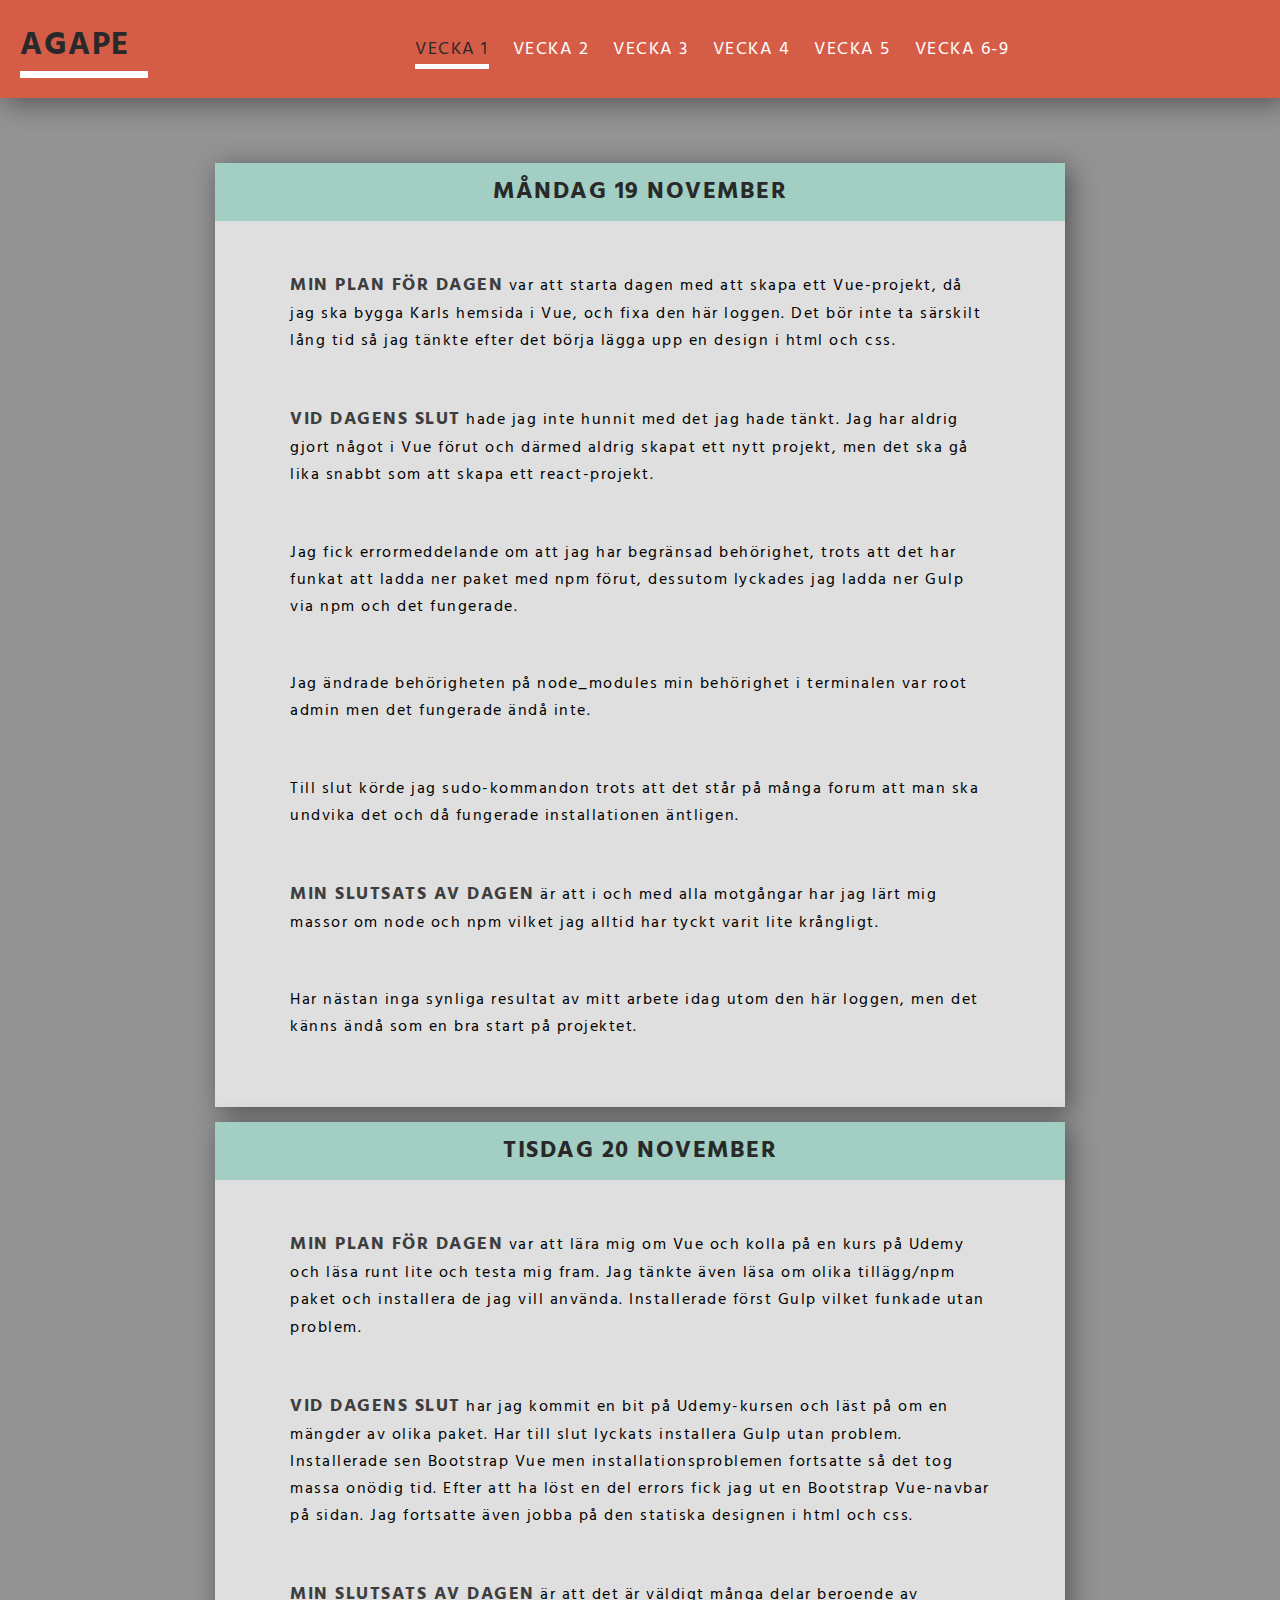
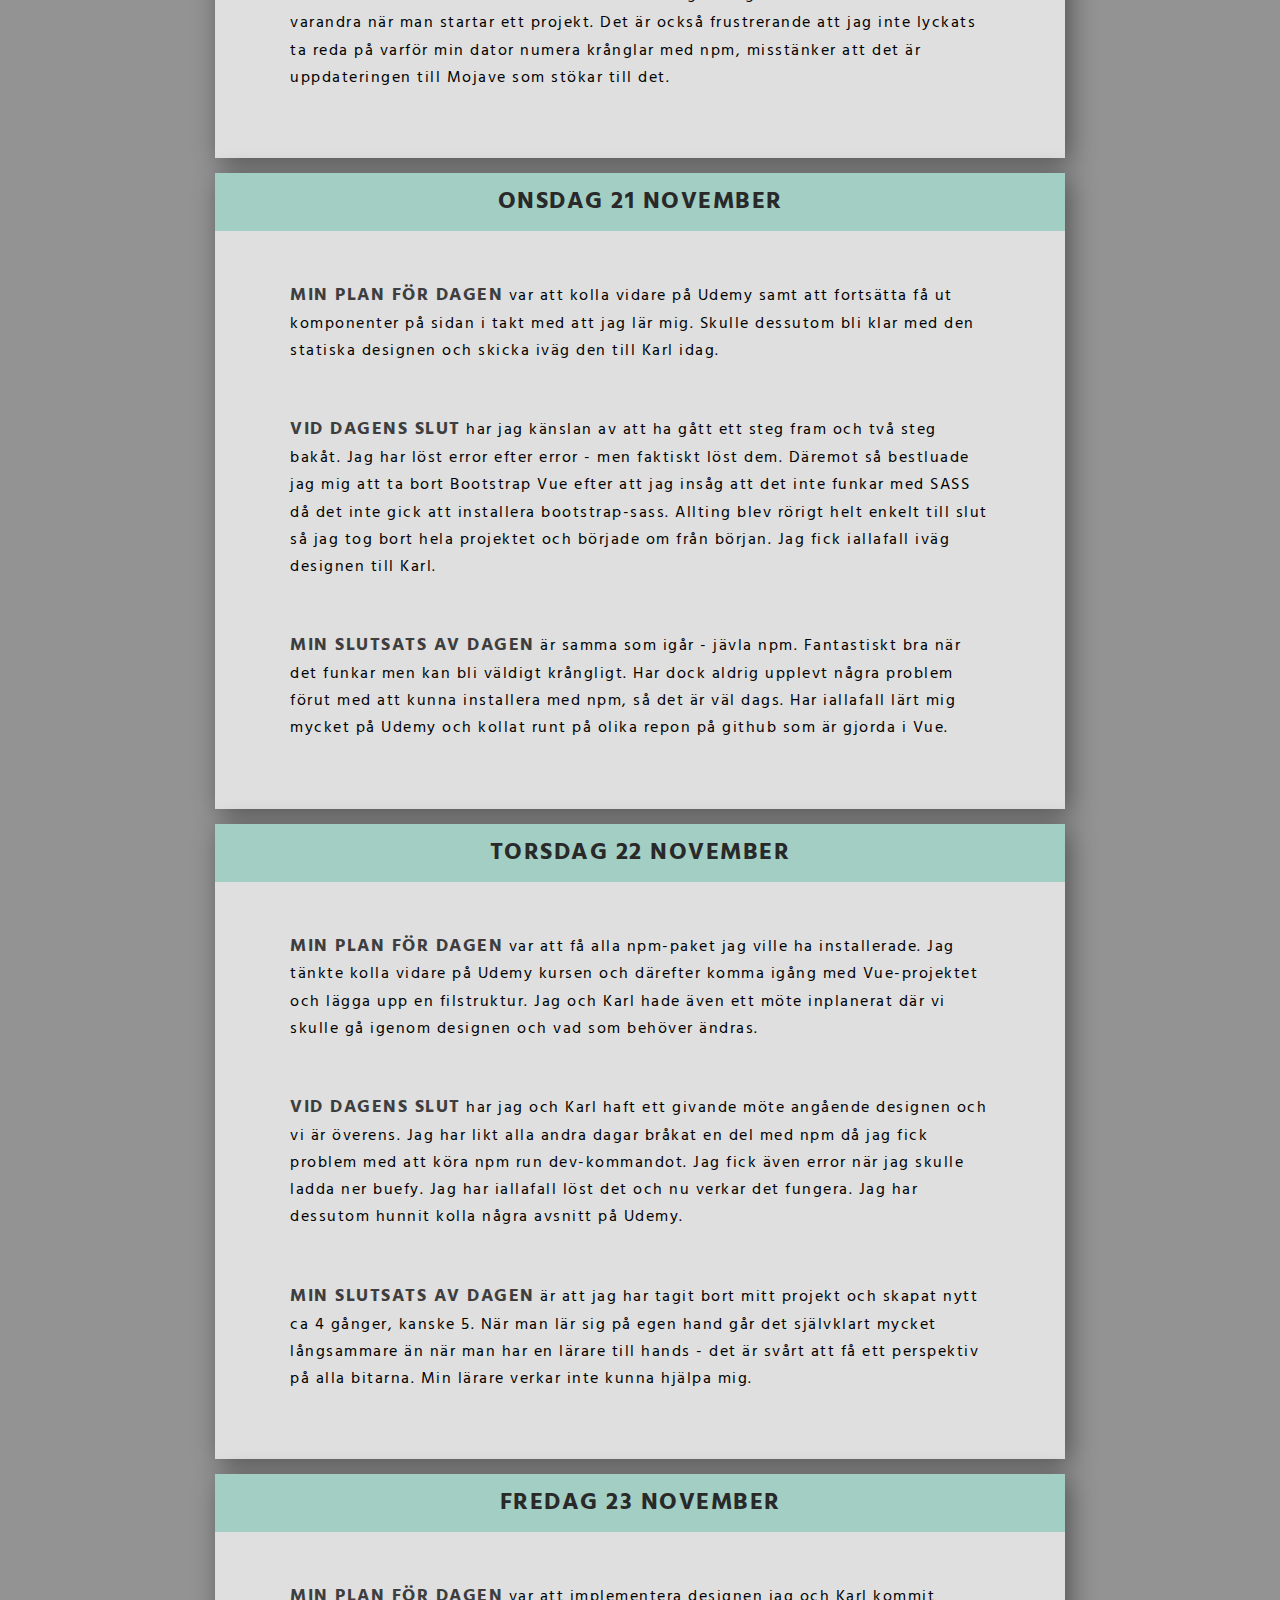
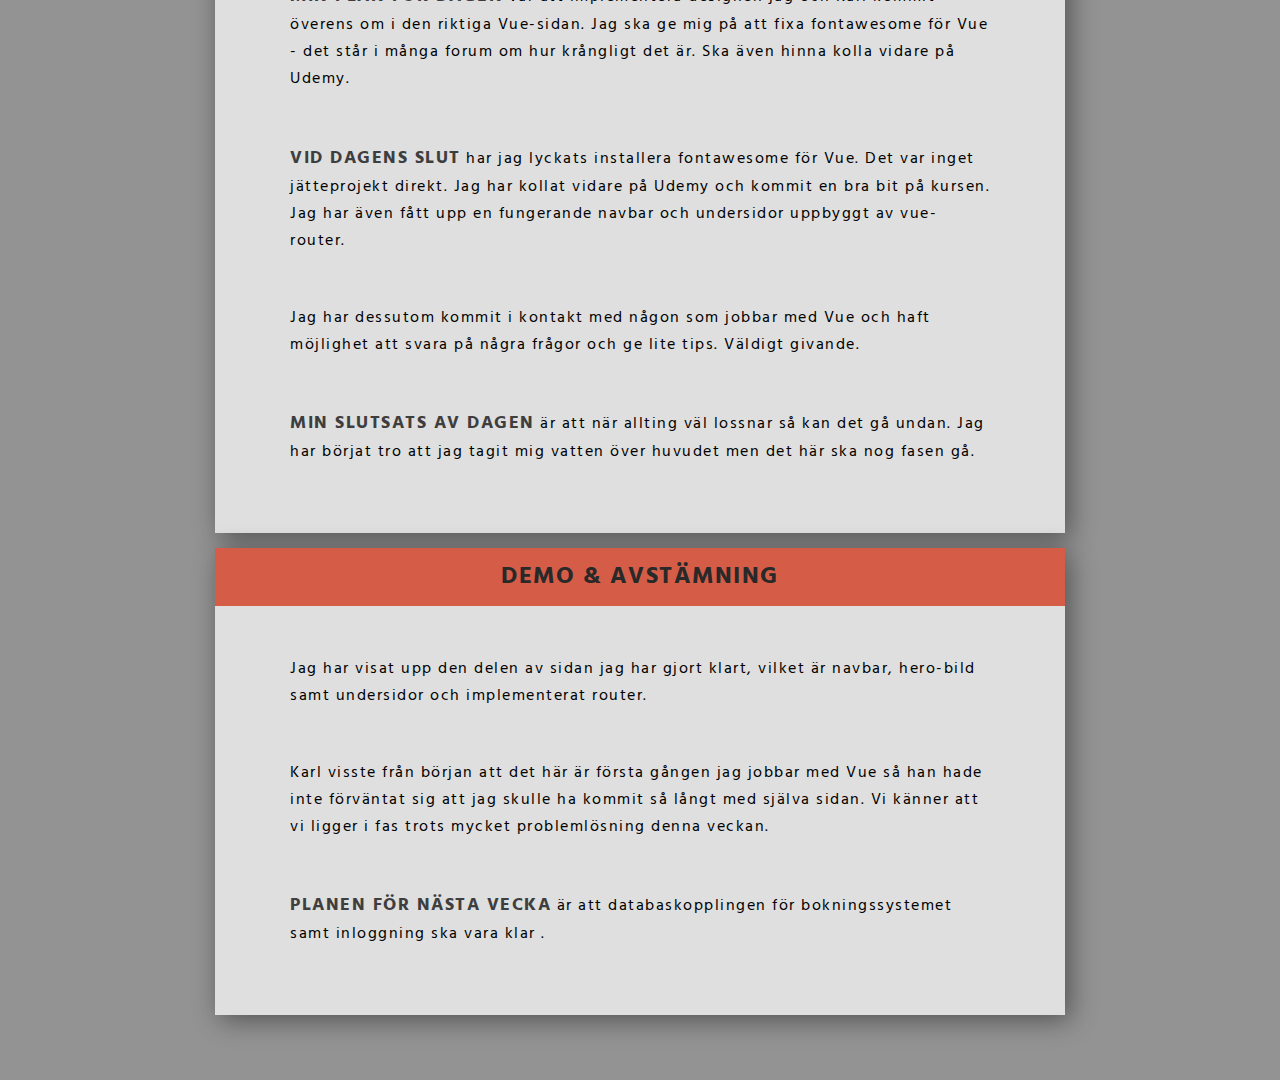
<file: index.html>
<!DOCTYPE html>
<html lang="en">

<head>
    <meta charset="UTF-8">
    <meta name="viewport" content="width=device-width, initial-scale=1.0">
    <meta http-equiv="X-UA-Compatible" content="ie=edge">
    <title>Loggbok projekt Agape</title>
    <link href="https://fonts.googleapis.com/css?family=Hind:400, 600, 700" rel="stylesheet">
    <link rel="stylesheet" href="https://use.fontawesome.com/releases/v5.5.0/css/all.css" integrity="sha384-B4dIYHKNBt8Bc12p+WXckhzcICo0wtJAoU8YZTY5qE0Id1GSseTk6S+L3BlXeVIU"
        crossorigin="anonymous">

    <link rel="stylesheet" href="style.css">
    <script src="http://code.jquery.com/jquery-2.1.4.min.js"></script>
    <script>
        $(function(){
            $('a').each(function(){
                if ($(this).prop('href') == window.location.href) {
                    $(this).addClass('active'); $(this).parents('li').addClass('active');
                }
            });
        });
    </script>
</head>

<body>
    <header>
        <h1>
            Agape
        </h1>
        <nav>
            <ul>
                <li><a href="index.html">Vecka 1</a></li>
                <li><a href="week2.html">Vecka 2</a></li>
                <li><a href="week3.html">Vecka 3</a></li>
                <li><a href="week4.html">Vecka 4</a></li>
                <li><a href="week5.html">Vecka 5</a></li>
                <li><a href="lastMonth.html">Vecka 6-9</a></li>
                <li><a href="info.html"><i class="fas fa-info-circle"></i></a></li>
                <li><a href="https://github.com/erikaaahlberg/agape"><i class="fab fa-github"></i></a></li>
            </ul>
        </nav>
    </header>
    <main>

        <!-- Vecka 1 -->
        <div class="post-wrapper">
            <div class="date-wrapper">
                <h6>Måndag 19 november</h6>
            </div>
            <article>
                <p><span>Min plan för dagen</span> var att starta dagen med att skapa ett Vue-projekt, då jag ska bygga
                    Karls hemsida i Vue, och fixa den här loggen. Det bör inte ta särskilt lång tid så jag tänkte efter
                    det börja lägga upp en design i html och css.</p>

                <p><span>Vid dagens slut</span> hade jag inte hunnit med det jag hade tänkt. Jag har aldrig gjort något
                    i Vue förut och därmed aldrig skapat ett nytt projekt, men det ska gå lika snabbt som att skapa ett
                    react-projekt.</p>

                <p>Jag fick errormeddelande om att jag har begränsad behörighet, trots att det har funkat att ladda ner
                    paket med npm förut, dessutom lyckades jag ladda ner Gulp via npm och det fungerade.</p>

                <p>Jag ändrade behörigheten på node_modules min behörighet i terminalen var root admin men det
                    fungerade ändå inte.</p>

                <p>Till slut körde jag sudo-kommandon trots att det står på många forum att man ska undvika det och då
                    fungerade installationen äntligen.</p>

                <p><span>Min slutsats av dagen</span> är att i och med alla motgångar har jag lärt mig massor om node
                    och npm vilket jag alltid har tyckt varit lite krångligt.</p>

                <p>Har nästan inga synliga resultat av mitt arbete idag utom den här loggen, men det känns ändå som en
                    bra start på projektet.</p>
            </article>
        </div>

        <div class="post-wrapper">
            <div class="date-wrapper">
                <h6>Tisdag 20 november</h6>
            </div>

            <article>
                <p><span>Min plan för dagen</span> var att lära mig om Vue och kolla på en kurs på Udemy och läsa runt
                    lite och testa mig fram. Jag tänkte även läsa om olika tillägg/npm paket och installera de jag vill
                    använda. Installerade först Gulp vilket funkade utan problem. </p>

                <p></p>

                <p><span>Vid dagens slut</span> har jag kommit en bit på Udemy-kursen och läst på om en mängder av
                    olika paket. Har till slut lyckats installera Gulp utan problem. Installerade sen Bootstrap Vue men
                    installationsproblemen fortsatte så det tog massa onödig tid. Efter att ha löst en del errors fick
                    jag ut en Bootstrap Vue-navbar på sidan. Jag fortsatte även jobba på den statiska designen i html
                    och css.</p>

                <p><span>Min slutsats av dagen</span> är att det är väldigt många delar beroende av varandra när man
                    startar ett projekt. Det är också frustrerande att jag inte lyckats ta reda på varför min dator
                    numera krånglar med npm, misstänker att det är uppdateringen till Mojave som stökar till det.</p>
            </article>
        </div>

        <div class="post-wrapper">
            <div class="date-wrapper">
                <h6>Onsdag 21 november</h6>
            </div>

            <article>
                <p><span>Min plan för dagen</span> var att kolla vidare på Udemy samt att fortsätta få ut komponenter
                    på sidan i takt med att jag lär mig. Skulle dessutom bli klar med den statiska designen och skicka
                    iväg den till Karl idag.</p>

                <p><span>Vid dagens slut</span> har jag känslan av att ha gått ett steg fram och två steg bakåt. Jag
                    har löst error efter error - men faktiskt löst dem. Däremot så bestluade jag mig att ta bort
                    Bootstrap Vue efter att jag insåg att det inte funkar med SASS då det inte gick att installera
                    bootstrap-sass. Allting blev rörigt helt enkelt till slut så jag tog bort hela projektet och
                    började om från början. Jag fick iallafall iväg designen till Karl.</p>

                <p><span>Min slutsats av dagen</span> är samma som igår - jävla npm. Fantastiskt bra när det funkar men
                    kan bli väldigt krångligt. Har dock aldrig upplevt några problem förut med att kunna installera med
                    npm, så det är väl dags. Har iallafall lärt mig mycket på Udemy och kollat runt på olika repon på
                    github som är gjorda i Vue.</p>
            </article>
        </div>

        <div class="post-wrapper">
            <div class="date-wrapper">
                <h6>Torsdag 22 november</h6>
            </div>

            <article>
                <p><span>Min plan för dagen</span> var att få alla npm-paket jag ville ha installerade. Jag tänkte
                    kolla vidare på Udemy kursen och därefter komma igång med Vue-projektet och lägga upp en
                    filstruktur. Jag och Karl hade även ett möte inplanerat där vi skulle gå igenom designen och vad
                    som behöver ändras. </p>

                <p><span>Vid dagens slut</span> har jag och Karl haft ett givande möte angående designen och vi är
                    överens. Jag har likt alla andra dagar bråkat en del med npm då jag fick problem med att köra npm
                    run dev-kommandot. Jag fick även error när jag skulle ladda ner buefy. Jag har iallafall löst det
                    och nu verkar det fungera. Jag har dessutom hunnit kolla några avsnitt på Udemy.</p>

                <p><span>Min slutsats av dagen</span> är att jag har tagit bort mitt projekt och skapat nytt ca 4
                    gånger, kanske 5. När man lär sig på egen hand går det självklart mycket långsammare än när man har
                    en lärare till hands - det är svårt att få ett perspektiv på alla bitarna. Min lärare verkar inte
                    kunna hjälpa mig. </p>
            </article>
        </div>

        <div class="post-wrapper">
            <div class="date-wrapper">
                <h6>Fredag 23 november</h6>
            </div>

            <article>
                <p><span>Min plan för dagen</span> var att implementera designen jag och Karl kommit överens om i den
                    riktiga Vue-sidan. Jag ska ge mig på att fixa fontawesome för Vue - det står i många forum om hur
                    krångligt det är. Ska även hinna kolla vidare på Udemy.</p>

                <p><span>Vid dagens slut</span> har jag lyckats installera fontawesome för Vue. Det var inget
                    jätteprojekt direkt. Jag har kollat vidare på Udemy och kommit en bra bit på kursen. Jag har även
                    fått upp en fungerande navbar och undersidor uppbyggt av vue-router.</p>

                <p>Jag har dessutom kommit i kontakt med någon som jobbar med Vue och haft möjlighet att svara på några
                    frågor och ge lite tips. Väldigt givande.</p>

                <p><span>Min slutsats av dagen</span> är att när allting väl lossnar så kan det gå undan. Jag har
                    börjat tro att jag tagit mig vatten över huvudet men det här ska nog fasen gå.</p>
            </article>
        </div>

        <div class="post-wrapper">
            <div class="title-wrapper">
                <h3><i class="fas fa-angle-right"></i> Demo & avstämning</h3>
            </div>
            <article>
                <p>Jag har visat upp den delen av sidan jag har gjort klart, vilket är navbar, hero-bild samt undersidor
                    och implementerat router.</p>

                <p>Karl visste från början att det här är första gången jag jobbar med Vue så han hade inte förväntat sig
                    att jag skulle ha kommit så långt med själva sidan. Vi känner att vi ligger i fas trots mycket
                    problemlösning denna veckan.</p>

                <p><span>Planen för nästa vecka</span> är att databaskopplingen för bokningssystemet samt inloggning ska
                    vara klar .</p>
            </article>
        </div>

        <!-- Vecka 2 -->
      <!--  <h2>
            <i class="fas fa-angle-right"></i>
            Vecka 2
        </h2>
        <div class="post-wrapper">
            <div class="date-wrapper">
                <h6>Måndag 26 november</h6>
            </div>

            <article>
                <p><span>Min plan för dagen</span> var att kolla upp vilken databas jag skulle använda och hur jag
                    skulle implementera den i Vue.</p>

                <p><span>Vid dagens slut</span> har jag läst runt en del. Har beslutat mig för att testa Nuxt i
                    kombination med Express.</p>

                <p><span>Min slutsats av dagen</span> är att det finns väldigt många olika lösningar på typ allt. </p>
            </article>
        </div>

        <div class="post-wrapper">
            <div class="date-wrapper">
                <h6>Tisdag 27 november</h6>
            </div>

            <article>
                <p><span>Min plan för dagen</span> var att få igång Nuxt och Express och få ut något från databasen.
                    Ifall det fanns tid över kolla Udemy lite mer.</p>

                <p><span>Vid dagens slut</span> har jag startat ett nytt Nuxt-projekt och laddat ner Express trots mina
                    npm-problem. Jag trodde att Nuxt gick att ladda ner i efterhand men insåg att man måste starta ett
                    helt nytt projekt samt att Nuxt inte är så likt Vue som jag trodde från början. Jag beslutade
                    därför att fortsätta köra Vue och kombinera det med My SQL och Express. Att lära mig Vue är en del
                    av projektet, dessutom har Karl redan en My SQL databas så det blir nog enklast för båda parter.</p>

                <p><span>Min slutsats av dagen</span> är att det blir mycket trial and error när man ger sig på nya
                    metoder, det är i princip omöjligt att förutspå vilka problem man kan tänkas stöta på.</p>
            </article>
        </div>

        <div class="post-wrapper">
            <div class="date-wrapper">
                <h6>Onsdag 28 november</h6>
            </div>
            <article>
                <p><span>Min plan för dagen</span> var att skapa en ny My SQL-databas och få ut data från den.</p>

                <p><span>Vid dagens slut</span> har jag läst runt massor. Jag har ännu inte lyckats få ut något från
                    databasen och vet inte vem jag ska vända mig till för att få hjälp. Jag tror att det fattas en del
                    som jag ännu inte hittat.</p>

                <p><span>Min slutsats av dagen</span> är att det är svårt att programmera ibland. Det är frustrerande
                    att köra fast men jag lär mig massor av att testa på alla olika lösningar.</p>
            </article>
        </div>

        <div class="post-wrapper">
            <div class="date-wrapper">
                <h6>Torsdag 29 november</h6>
            </div>

            <article>
                <p><span>Min plan för dagen</span> var att ta reda på ifall den lösningen jag tror på verkligen
                    fungerar i Vue (My SQL, Express rest api) eller ifall jag måste komma på en annan lösning.</p>

                <p><span>Vid dagens slut</span> har jag läst runt en del och tror fortfarande på den lösningen jag har
                    beslutat mig för.</p>

                <p><span>Min slutsats av dagen</span> är att det finns väldigt mycket olika varianter att göra samma
                    sak på.</p>
            </article>
        </div>

        <div class="post-wrapper">
            <div class="date-wrapper">
                <h6>Fredag 30 november</h6>
            </div>

            <article>
                <p><span>Min plan för dagen</span> var att fortsätta på en lösning bäst jag hinner då jag inte hade så
                    mycket tid till att jobba idag.</p>

                <p><span>Vid dagens slut</span> har jag inte hunnit göra så mycket mer än att kolla Udemy tyvärr.</p>

                <p><span>Min slutsats av dagen</span> är inget särskilt då jag inte hunnit med så mycket jobb idag utom
                    att kolla på Udemy.</p>
            </article>
        </div>

        <div class="post-wrapper">
            <div class="title-wrapper">
                <h3>Demo & avstämning</h3>

                <p>Jag har inte mycket att visa upp som är klart till skillnad från förra veckan, dessutom är inte
                    kopplingen till databasen fungerande.</p>

                <p><span>Planen för nästa vecka</span> är att få till den sista biten med databasen samt att
                    skalet/designen på sidan ska vara klar i Vue - då inte alla funktioner.</p>
            </div>
        </div>-->

  
    </main>
</body>

</html>
</file>
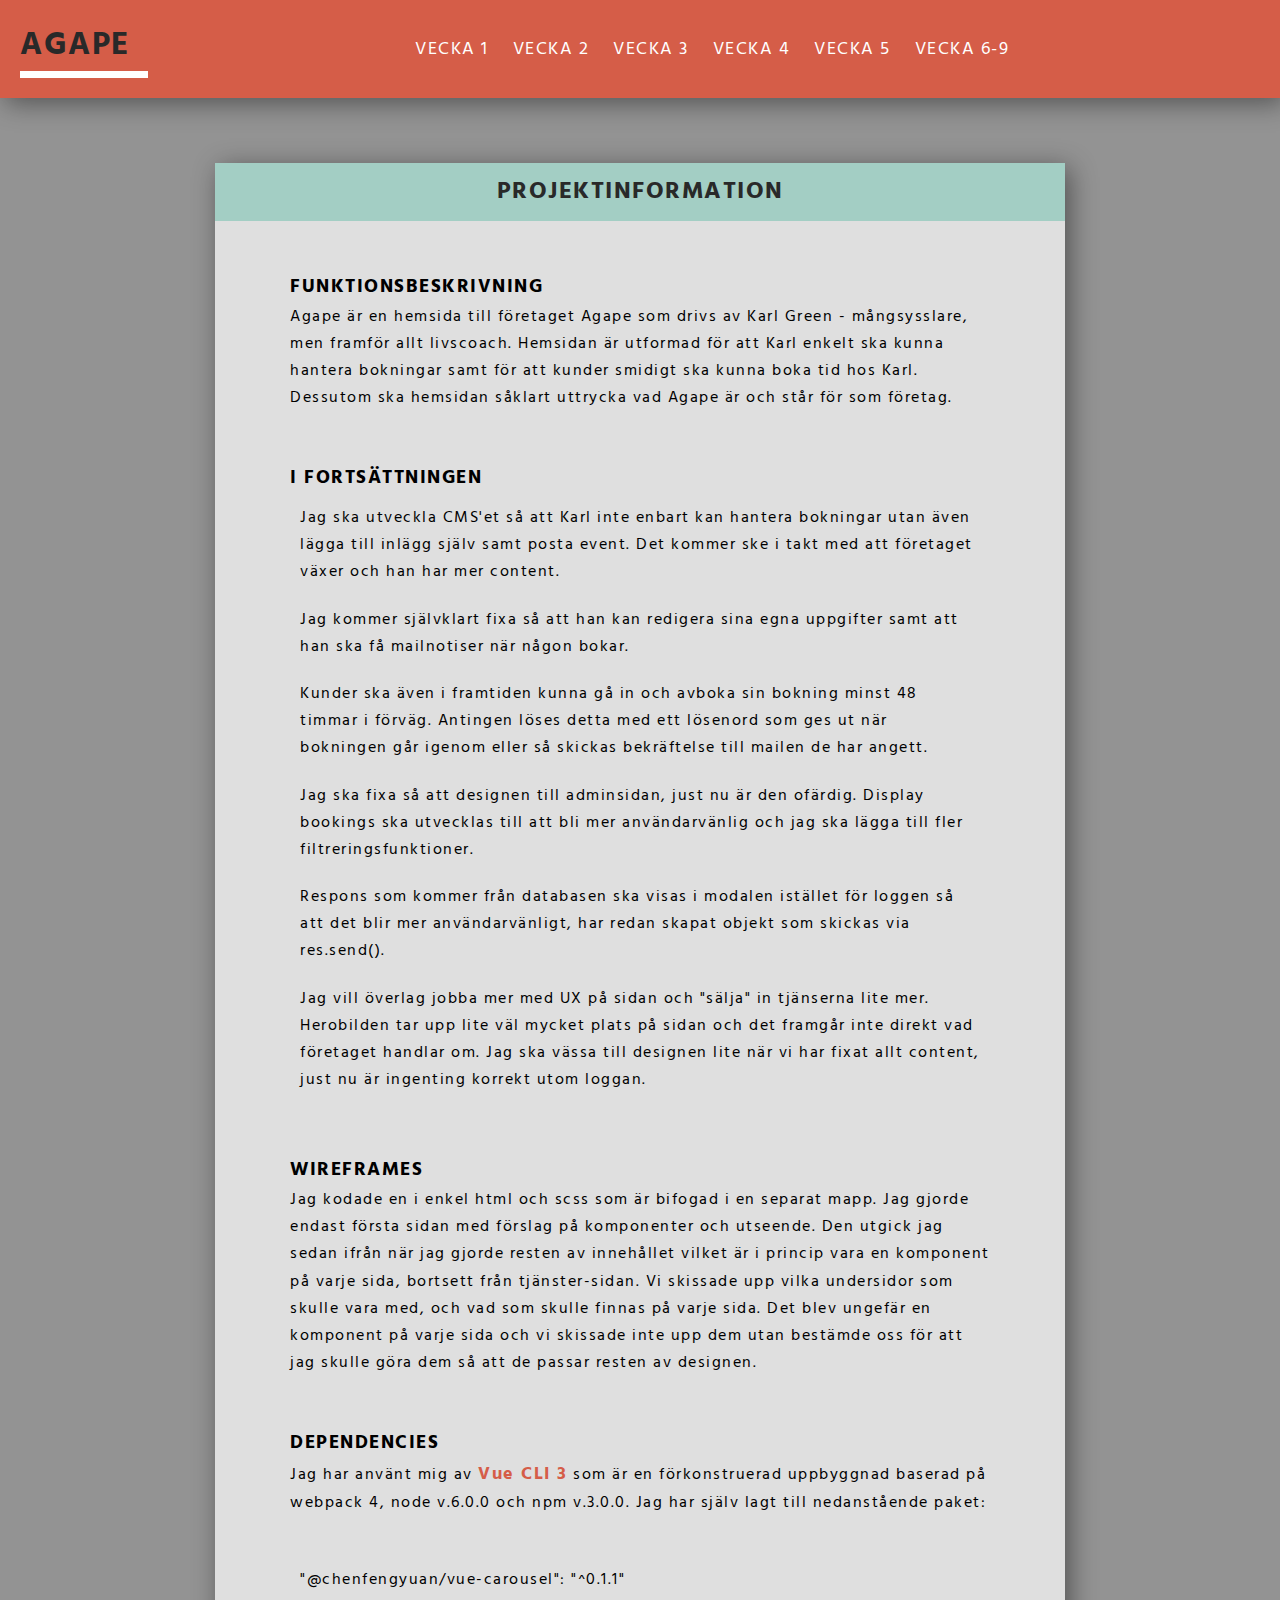
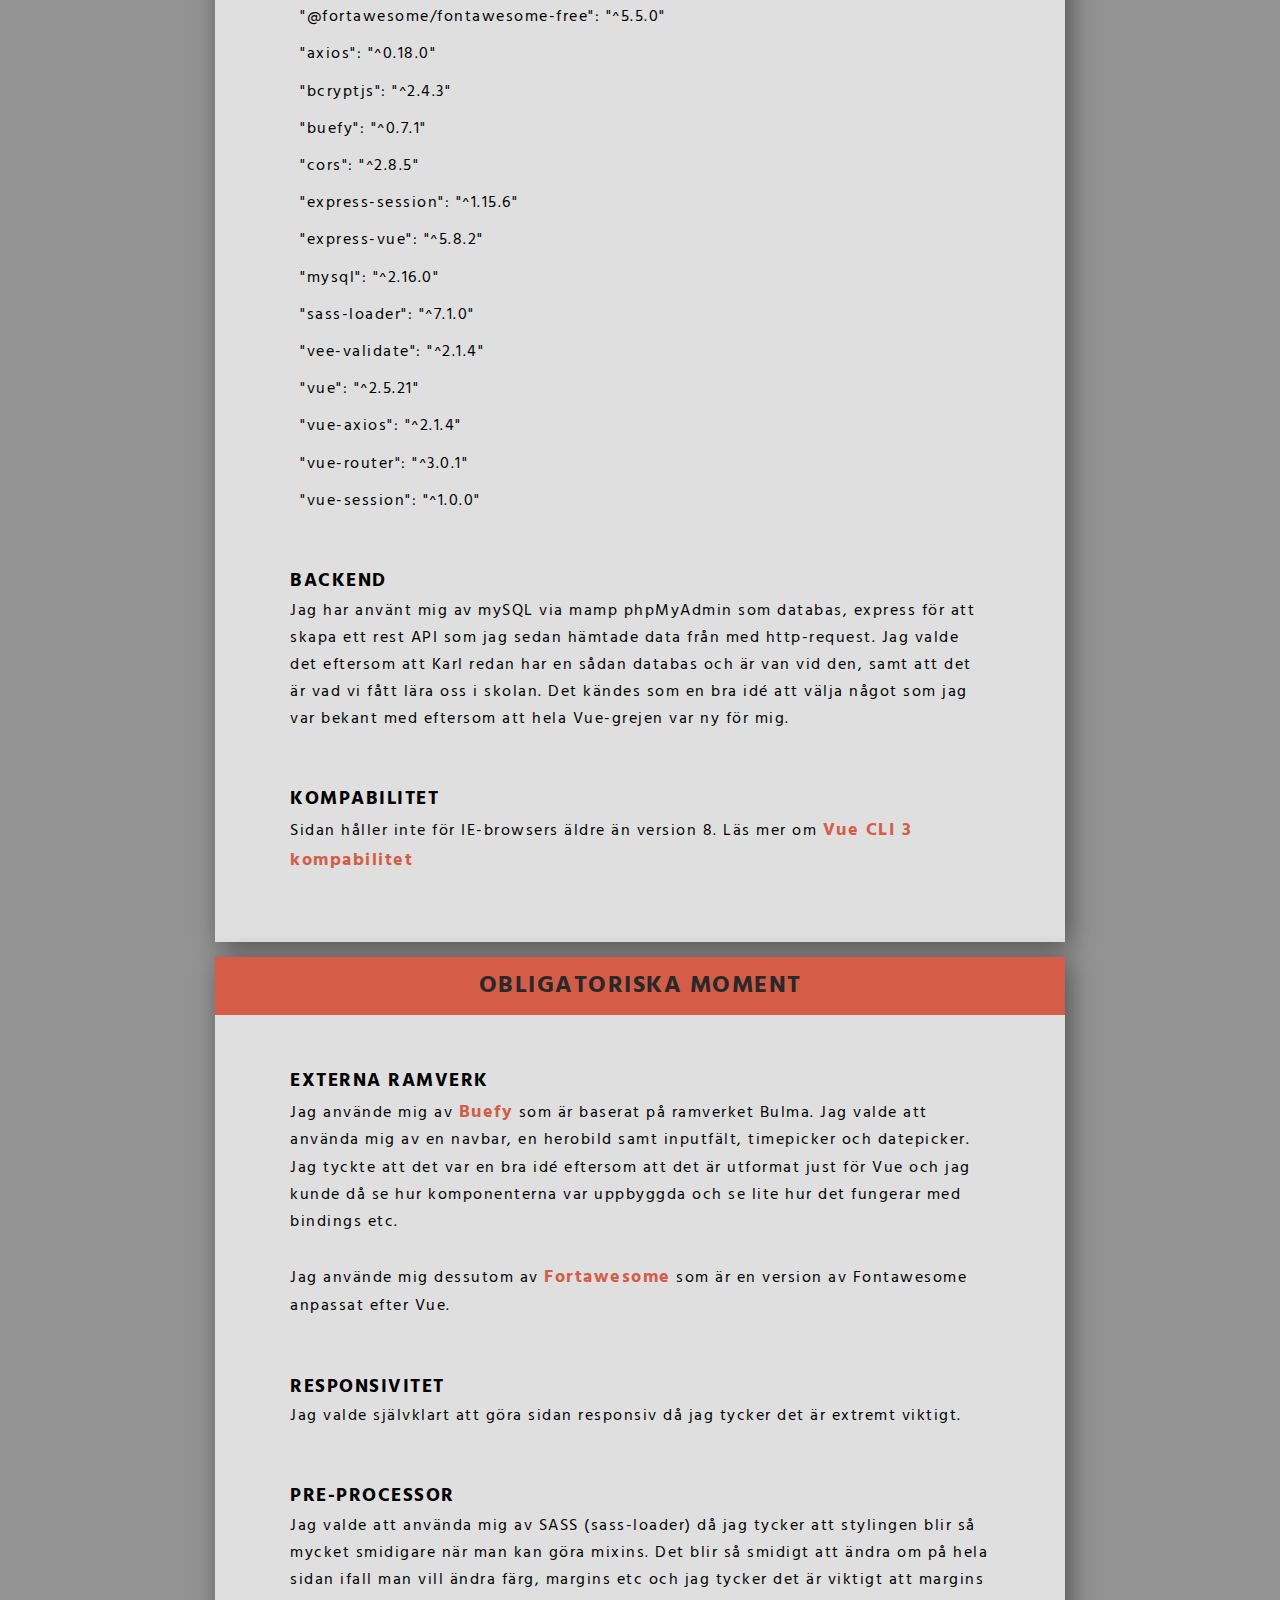
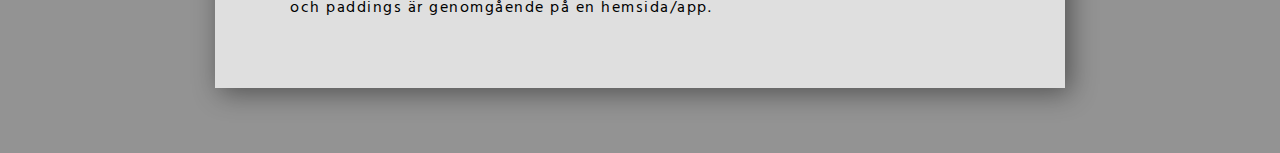
<file: info.html>
<!DOCTYPE html>
<html lang="en">

<head>
    <meta charset="UTF-8">
    <meta name="viewport" content="width=device-width, initial-scale=1.0">
    <meta http-equiv="X-UA-Compatible" content="ie=edge">
    <title>Loggbok projekt Agape</title>
    <link href="https://fonts.googleapis.com/css?family=Hind:400, 600, 700" rel="stylesheet">
    <link rel="stylesheet" href="https://use.fontawesome.com/releases/v5.5.0/css/all.css" integrity="sha384-B4dIYHKNBt8Bc12p+WXckhzcICo0wtJAoU8YZTY5qE0Id1GSseTk6S+L3BlXeVIU"
        crossorigin="anonymous">

    <link rel="stylesheet" href="style.css">
    <script src="http://code.jquery.com/jquery-2.1.4.min.js"></script>
    <script>
        $(function () {
            $('a').each(function () {
                if ($(this).prop('href') == window.location.href) {
                    $(this).addClass('active');
                    $(this).parents('li').addClass('active');
                }
            });
        });
    </script>
</head>

<body>
    <header>
        <h1>
            Agape
        </h1>
        <nav>
            <ul>
                <li><a href="index.html">Vecka 1</a></li>
                <li><a href="week2.html">Vecka 2</a></li>
                <li><a href="week3.html">Vecka 3</a></li>
                <li><a href="week4.html">Vecka 4</a></li>
                <li><a href="week5.html">Vecka 5</a></li>
                <li><a href="lastMonth.html">Vecka 6-9</a></li>
                <li><a href="info.html"><i class="fas fa-info-circle"></i></a></li>
                <li><a href="https://github.com/erikaaahlberg/agape"><i class="fab fa-github"></i></a></li>
            </ul>
        </nav>
    </header>
    <main>
        <!-- Info -->

        <div class="post-wrapper">
            <div class="date-wrapper">
                <h6>Projektinformation</h6>
            </div>
            <article>
                <h5 class="sub-title">Funktionsbeskrivning</h5>
                <p>Agape är en hemsida till företaget Agape som drivs av Karl Green - mångsysslare, men framför allt livscoach. Hemsidan är utformad för att Karl enkelt ska kunna hantera bokningar samt för att kunder smidigt ska kunna boka tid hos Karl. Dessutom ska hemsidan såklart uttrycka vad Agape är och står för som företag.</p>

                <h5 class="sub-title">I fortsättningen</h5>

                <ul class="post-list">
					<li class="post-list"><i class="fas fa-angle-right"></i>
						Jag ska utveckla CMS'et så att Karl inte enbart kan hantera bokningar utan även lägga till inlägg själv samt posta event. Det kommer ske i takt med att företaget växer och han har mer content.
					</li>
					<li class="post-list"><i class="fas fa-angle-right"></i>
						Jag kommer självklart fixa så att han kan redigera sina egna uppgifter samt att han ska få mailnotiser när någon bokar.
					</li>
					<li class="post-list"><i class="fas fa-angle-right"></i>
						Kunder ska även i framtiden kunna gå in och avboka sin bokning minst 48 timmar i förväg. Antingen löses detta med ett lösenord som ges ut när bokningen går igenom eller så skickas bekräftelse till mailen de har angett.
					</li>
					<li class="post-list"><i class="fas fa-angle-right"></i>
						Jag ska fixa så att designen till adminsidan, just nu är den ofärdig. Display bookings ska utvecklas till att bli mer användarvänlig och jag ska lägga till fler filtreringsfunktioner.
					</li>
					<li class="post-list"><i class="fas fa-angle-right"></i>
						Respons som kommer från databasen ska visas i modalen istället för loggen så att det blir mer användarvänligt, har redan skapat objekt som skickas via res.send().
					</li>
					<li class="post-list"><i class="fas fa-angle-right"></i>
						Jag vill överlag jobba mer med UX på sidan och "sälja" in tjänserna lite mer. Herobilden tar upp lite väl mycket plats på sidan och det framgår inte direkt vad företaget handlar om. Jag ska vässa till designen lite när vi har fixat allt content, just nu är ingenting korrekt utom loggan.
					</li>
				</ul>
				

                <h5 class="sub-title">Wireframes </h5>
                <p>Jag kodade en i enkel html och scss som är bifogad i en separat mapp. Jag gjorde endast första sidan
                    med förslag på komponenter och utseende. Den utgick jag sedan ifrån när jag gjorde resten av
                    innehållet vilket är i princip vara en komponent på varje sida, bortsett från tjänster-sidan. Vi
                    skissade upp vilka undersidor som skulle vara med, och vad som skulle finnas på varje sida. Det
                    blev ungefär en komponent på varje sida och vi skissade inte upp dem utan bestämde oss för att jag
                    skulle göra dem så att de passar resten av designen.</p>

                <h5 class="sub-title">Dependencies</h5>
                <p>Jag har använt mig av <a href="https://cli.vuejs.org/guide/">Vue CLI 3</a> som är en förkonstruerad
                    uppbyggnad baserad på webpack 4, node v.6.0.0 och npm v.3.0.0. Jag har själv lagt till nedanstående
                    paket:</p>
                    
                <ul class="info-list">
                    <li>"@chenfengyuan/vue-carousel": "^0.1.1"</li>
                    <li>"@fortawesome/fontawesome-free": "^5.5.0"</li>
                    <li>"axios": "^0.18.0"</li>
                    <li>"bcryptjs": "^2.4.3"</li>
                    <li>"buefy": "^0.7.1"</li>
                    <li>"cors": "^2.8.5"</li>
                    <li>"express-session": "^1.15.6"</li>
                    <li>"express-vue": "^5.8.2"</li>
                    <li>"mysql": "^2.16.0"</li>
                    <li>"sass-loader": "^7.1.0"</li>
                    <li>"vee-validate": "^2.1.4"</li>
                    <li>"vue": "^2.5.21"</li>
                    <li>"vue-axios": "^2.1.4"</li>
                    <li>"vue-router": "^3.0.1"</li>
                    <li>"vue-session": "^1.0.0"</li>
                </ul>

                <h5 class="sub-title">Backend</h5>
                <p>Jag har använt mig av mySQL via mamp phpMyAdmin som databas, express för att skapa ett rest API som jag sedan hämtade data från med http-request. Jag valde det eftersom att Karl redan har en sådan databas och är van vid den, samt att det är vad vi fått lära oss i skolan. Det kändes som en bra idé att välja något som jag var bekant med eftersom att hela Vue-grejen var ny för mig.</p>

                <h5 class="sub-title">Kompabilitet</h5>
                <p>Sidan håller inte för IE-browsers äldre än version 8. Läs mer om <a href="https://cli.vuejs.org/guide/browser-compatibility.html">Vue
                        CLI 3 kompabilitet</a></p>
            </article>
        </div>

        <div class="post-wrapper">
            <div class="title-wrapper">
                <h3><i class="fas fa-angle-right"></i> Obligatoriska moment</h3>
            </div>

            <article>
                <h5 class="sub-title">Externa ramverk</h5>
                <p>Jag använde mig av <a href="https://buefy.github.io/">Buefy</a> som är baserat på ramverket Bulma. Jag valde att använda mig av en navbar, en herobild samt inputfält, timepicker och datepicker. Jag tyckte att det var en bra idé eftersom att det är utformat just för Vue och jag kunde då se hur komponenterna var uppbyggda och se lite hur det fungerar med bindings etc. <br/><br/>
                Jag använde mig dessutom av <a href="https://fortawesome.com/">Fortawesome</a> som är en version av Fontawesome anpassat efter Vue.</p>


                <h5 class="sub-title">Responsivitet</h5>
                <p>Jag valde självklart att göra sidan responsiv då jag tycker det är extremt viktigt.</p>

                <h5 class="sub-title">Pre-processor</h5>
                <p>Jag valde att använda mig av SASS (sass-loader) då jag tycker att stylingen blir så mycket smidigare när man kan göra mixins. Det blir så smidigt att ändra om på hela sidan ifall man vill ändra färg, margins etc och jag tycker det är viktigt att margins och paddings är genomgående på en hemsida/app.</p>
            </article>
        </div>

    </main>
</body>

</html>
</file>
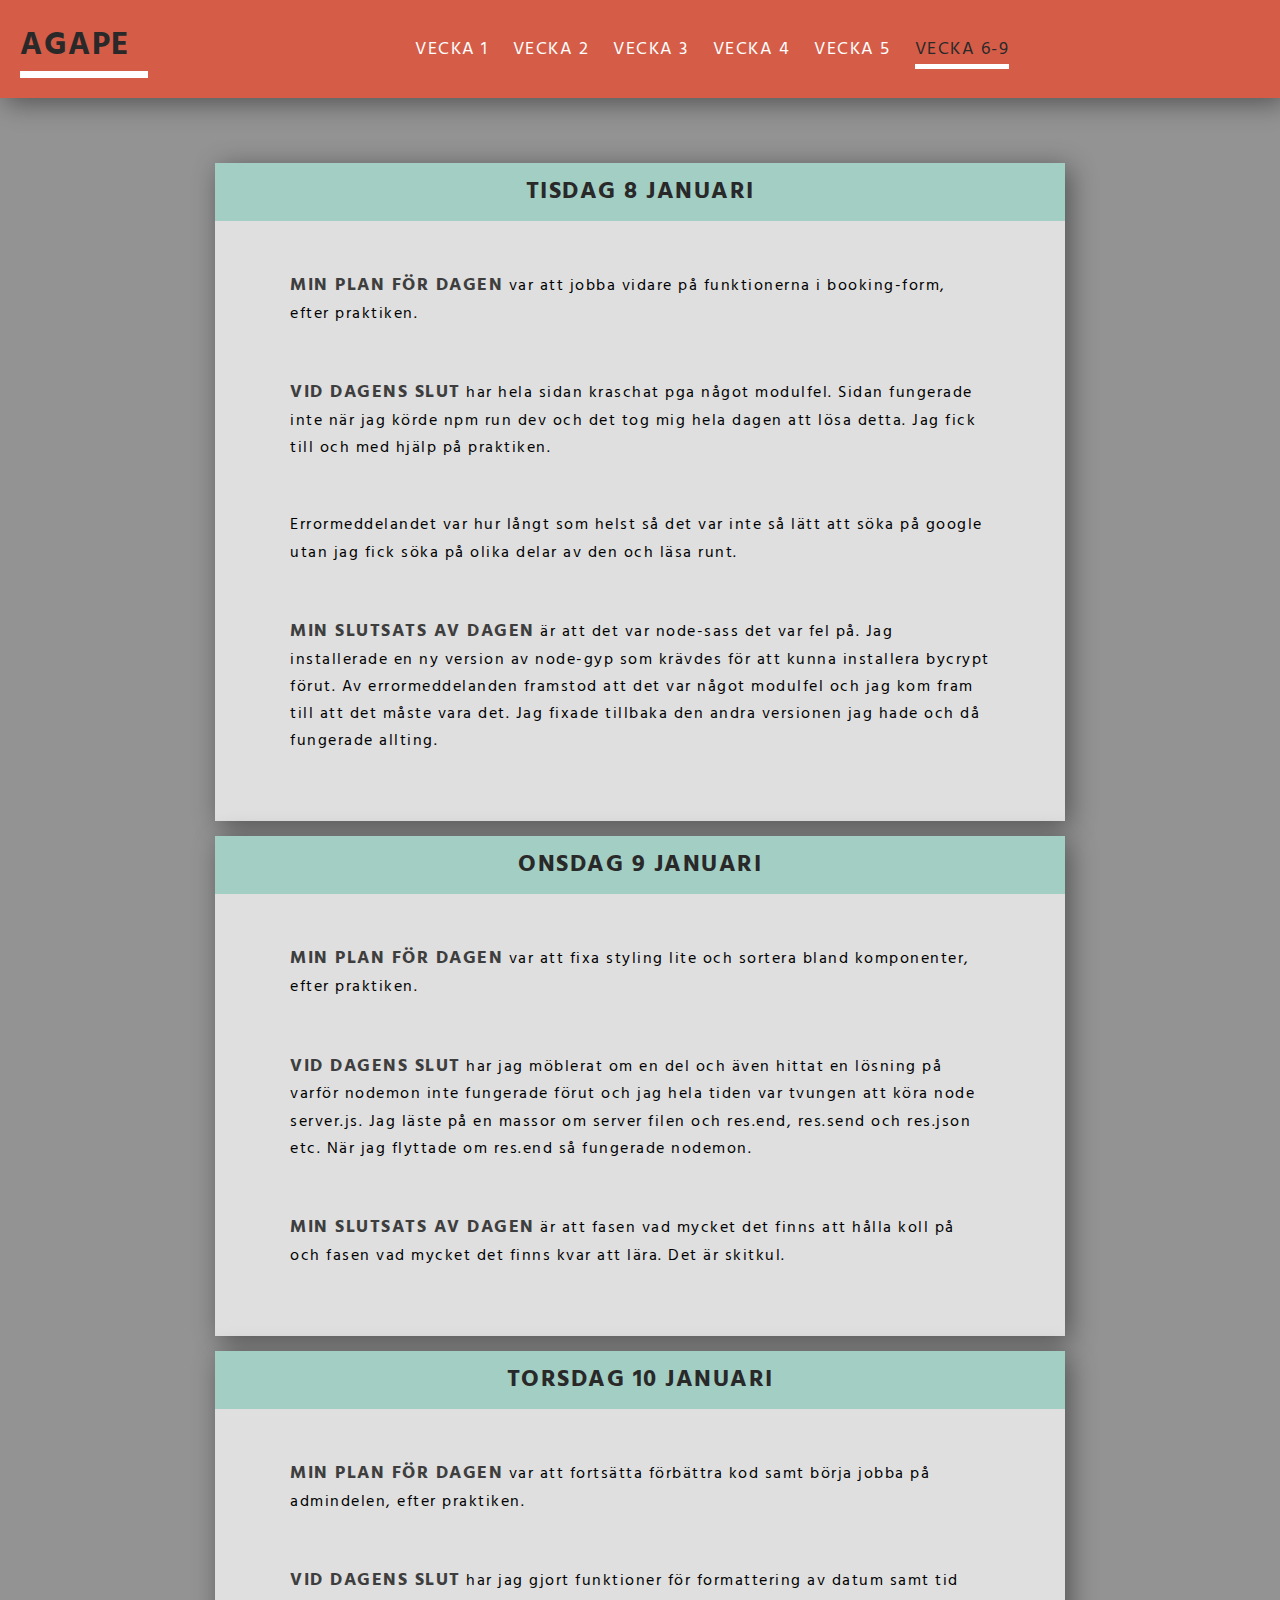
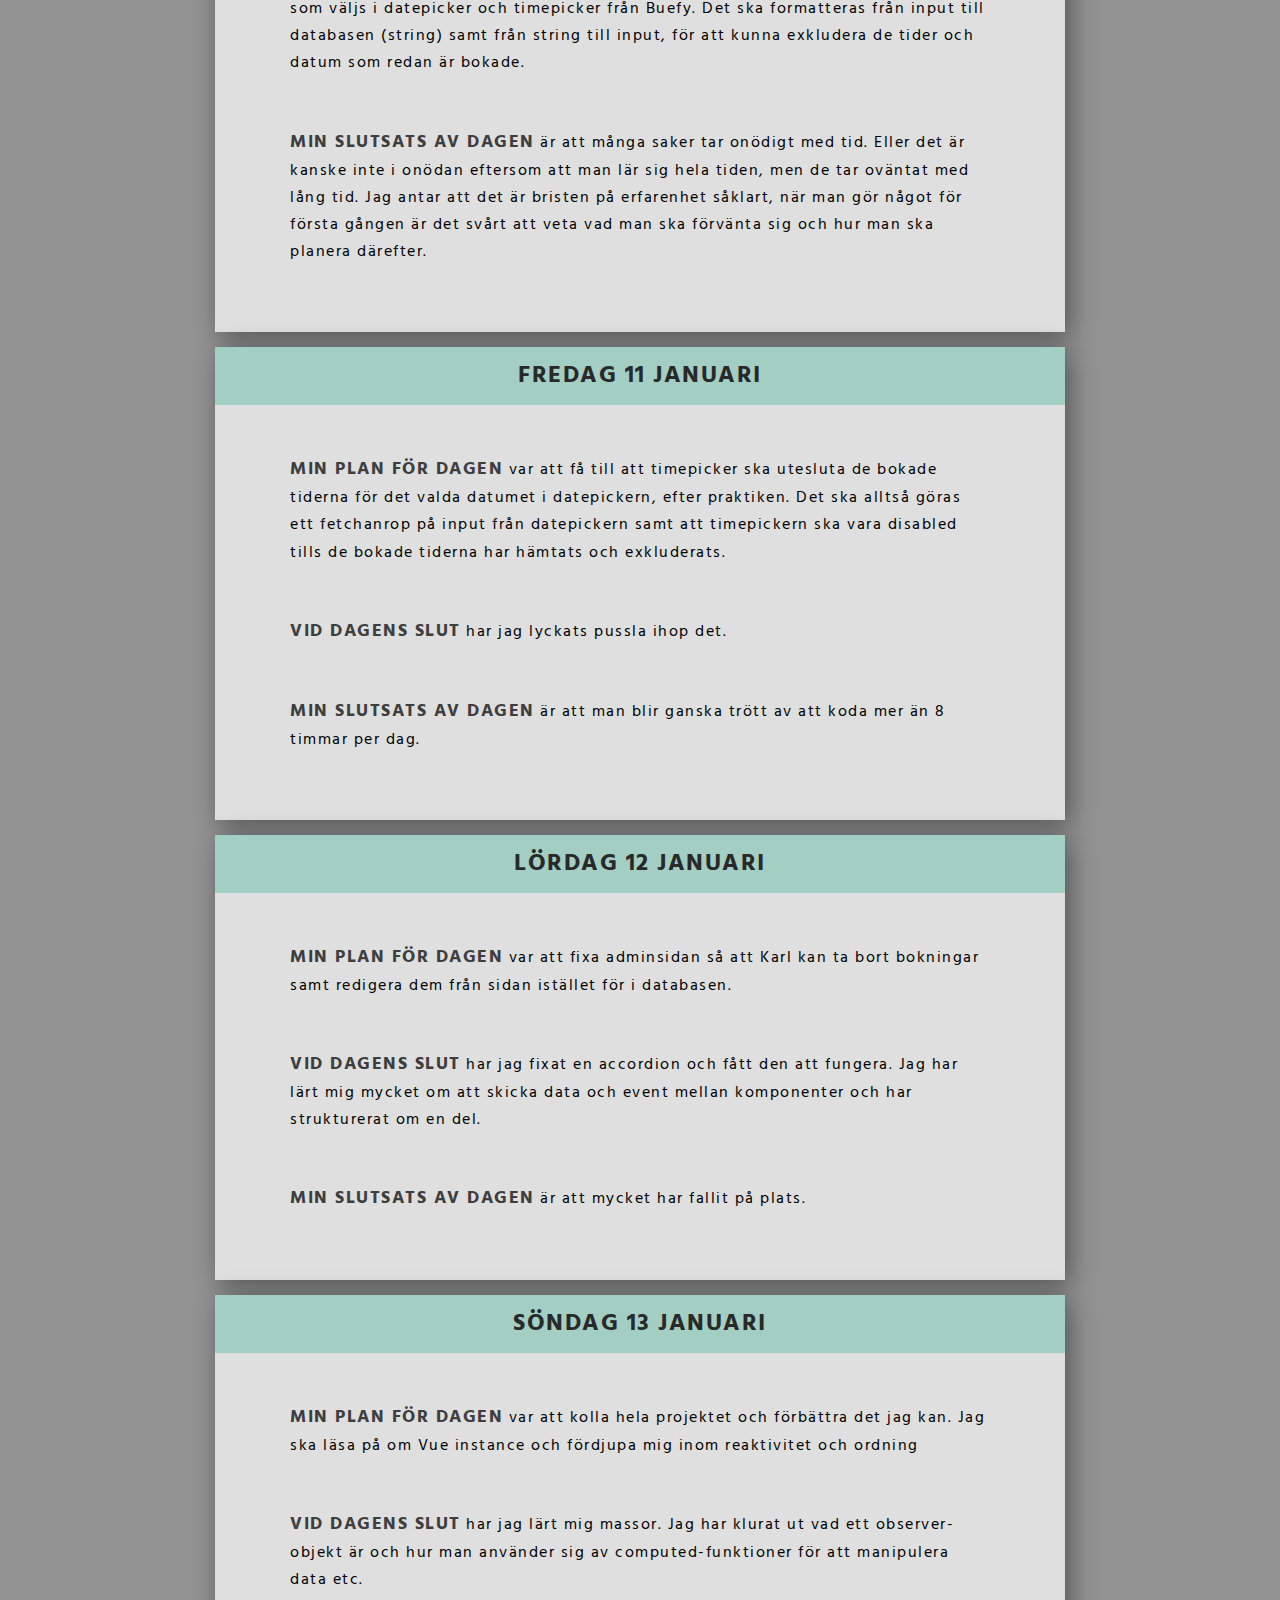
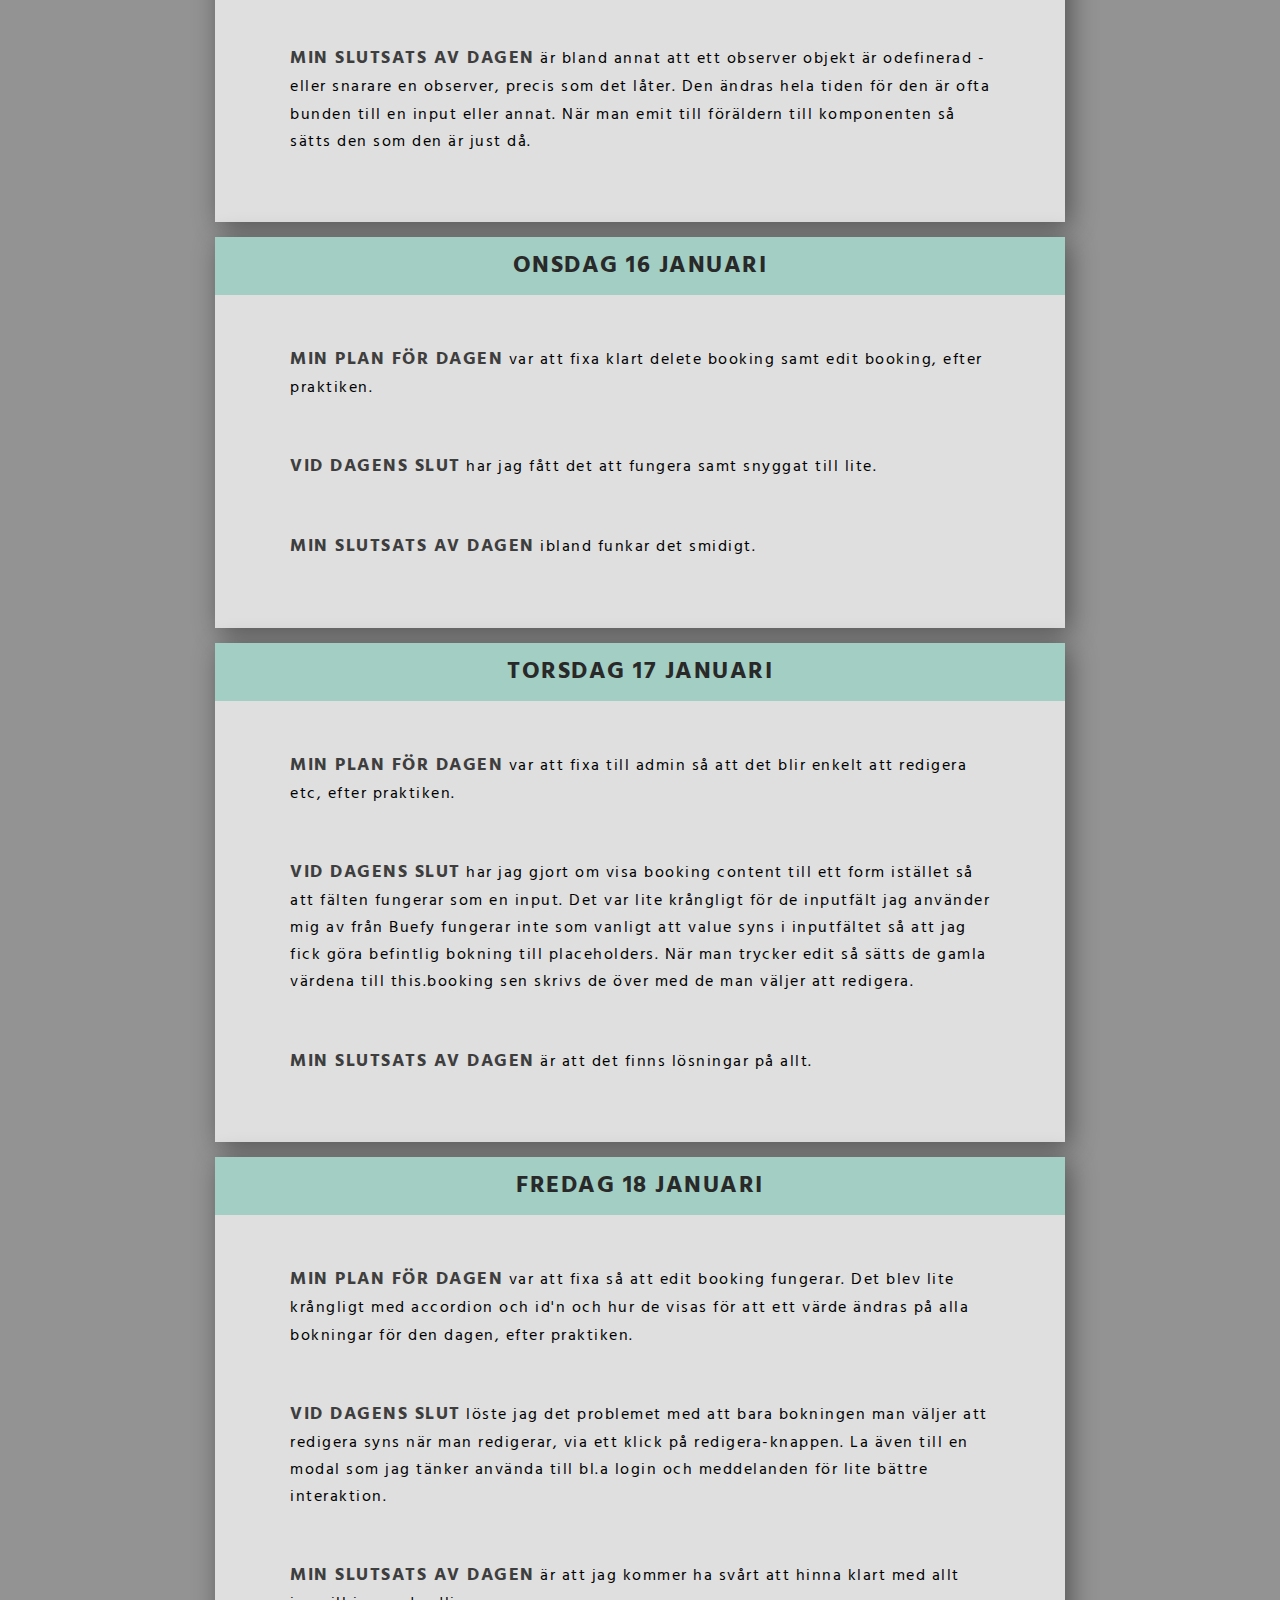
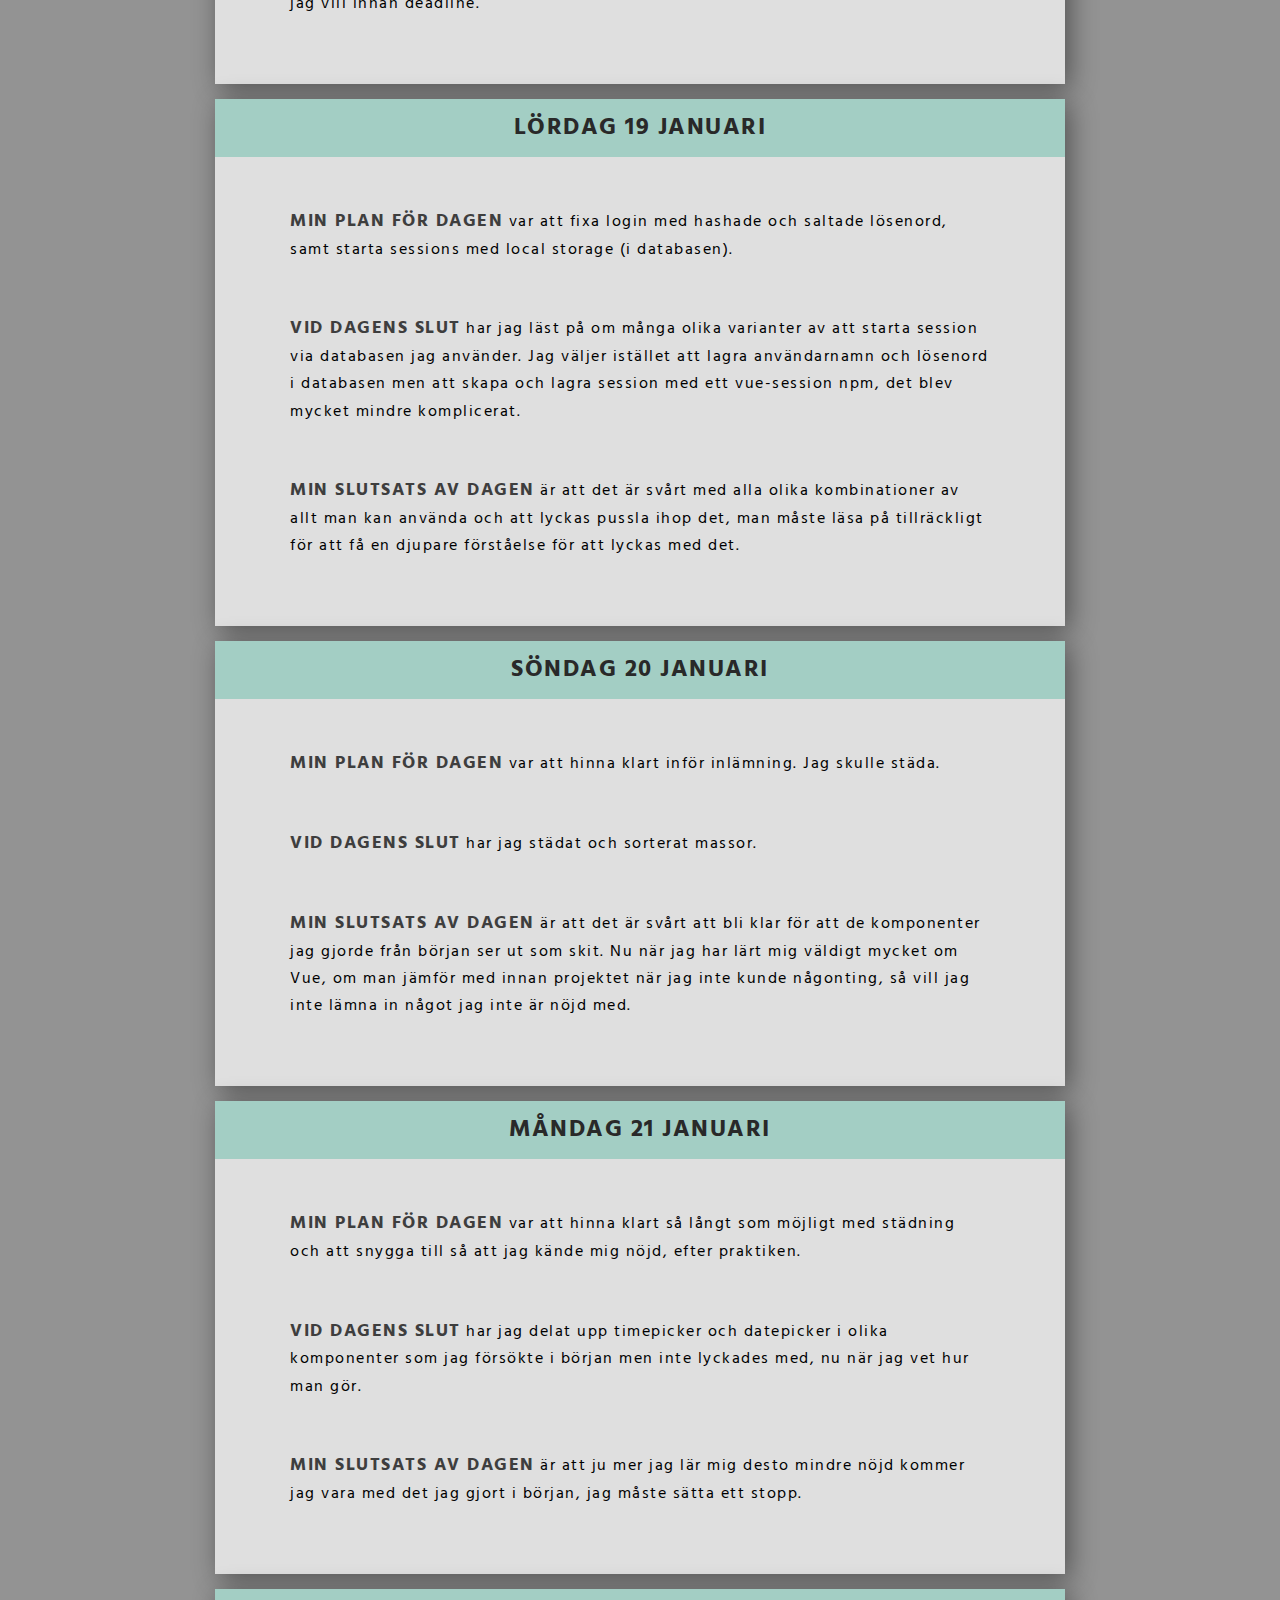
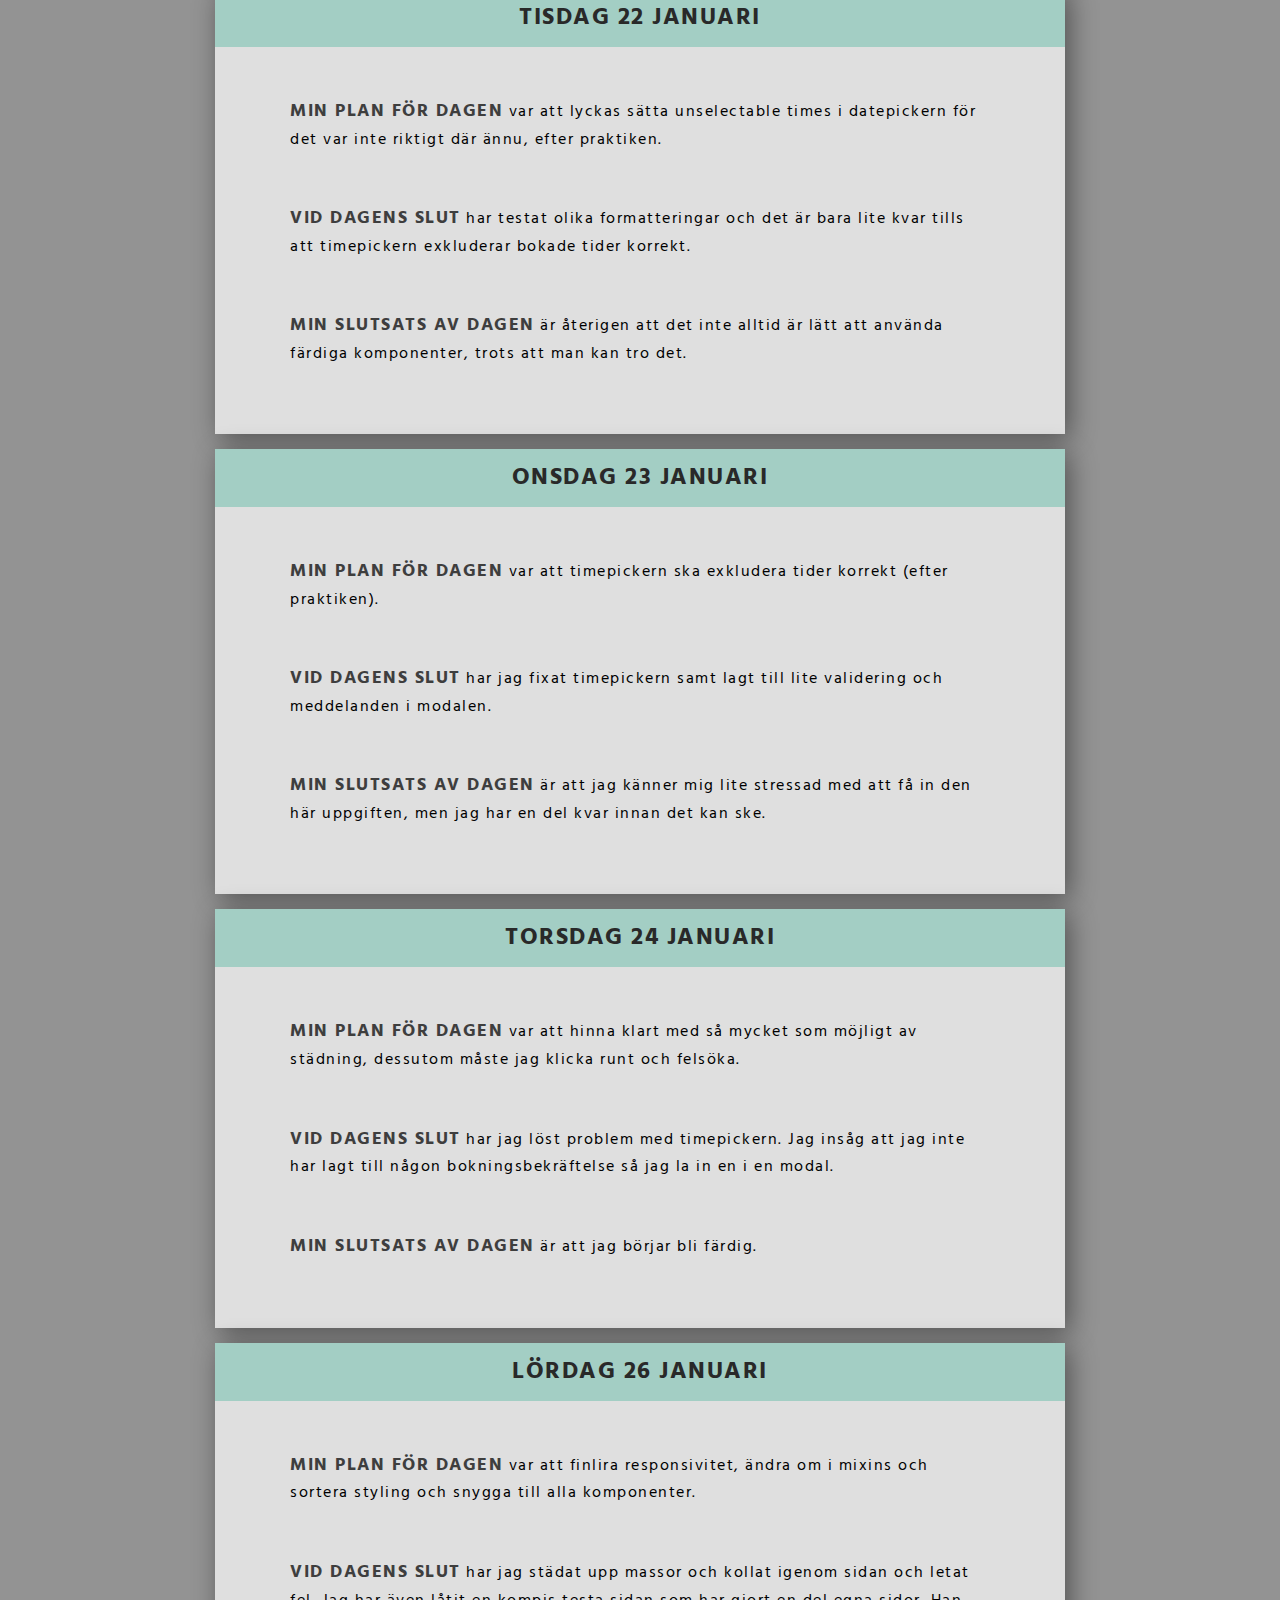
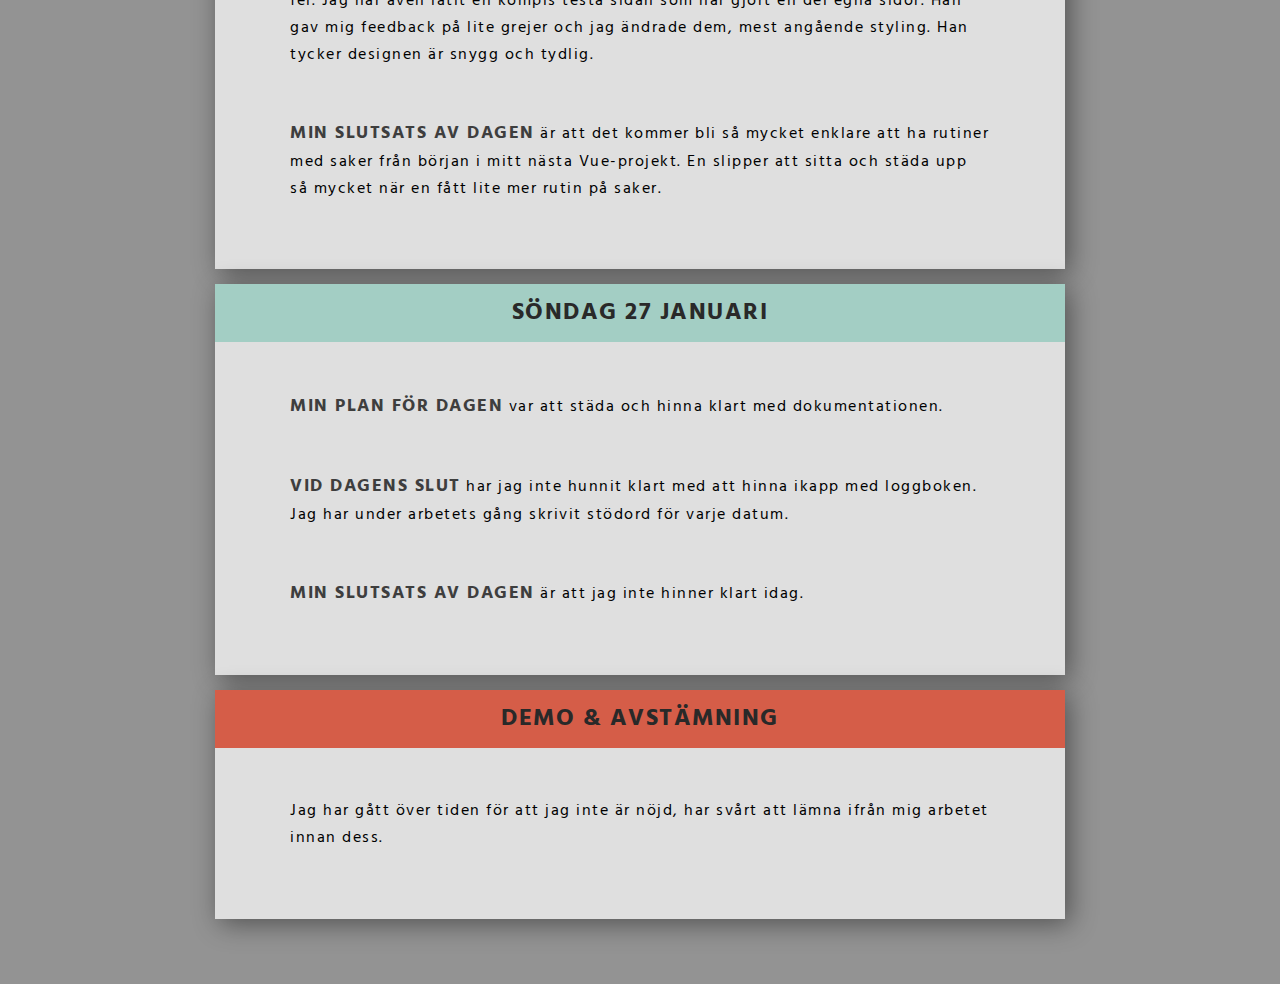
<file: lastMonth.html>
<!DOCTYPE html>
<html lang="en">

<head>
    <meta charset="UTF-8">
    <meta name="viewport" content="width=device-width, initial-scale=1.0">
    <meta http-equiv="X-UA-Compatible" content="ie=edge">
    <title>Loggbok projekt Agape</title>
    <link href="https://fonts.googleapis.com/css?family=Hind:400, 600, 700" rel="stylesheet">
    <link rel="stylesheet" href="https://use.fontawesome.com/releases/v5.5.0/css/all.css" integrity="sha384-B4dIYHKNBt8Bc12p+WXckhzcICo0wtJAoU8YZTY5qE0Id1GSseTk6S+L3BlXeVIU"
        crossorigin="anonymous">

    <link rel="stylesheet" href="style.css">
    <script src="http://code.jquery.com/jquery-2.1.4.min.js"></script>
    <script>
        $(function () {
            $('a').each(function () {
                if ($(this).prop('href') == window.location.href) {
                    $(this).addClass('active');
                    $(this).parents('li').addClass('active');
                }
            });
        });
    </script>
</head>

<body>
    <header>
        <h1>
            Agape
        </h1>
        <nav>
            <ul>
                <li><a href="index.html">Vecka 1</a></li>
                <li><a href="week2.html">Vecka 2</a></li>
                <li><a href="week3.html">Vecka 3</a></li>
                <li><a href="week4.html">Vecka 4</a></li>
                <li><a href="week5.html">Vecka 5</a></li>
                <li><a href="lastMonth.html">Vecka 6-9</a></li>
                <li><a href="info.html"><i class="fas fa-info-circle"></i></a></li>
                <li><a href="https://github.com/erikaaahlberg/agape"><i class="fab fa-github"></i></a></li>
            </ul>
        </nav>
    </header>
    <main>

        <!-- Veckorna efter vecka 5 -->
        <div class="post-wrapper">
            <div class="date-wrapper">
                <h6>Tisdag 8 januari</h6>
            </div>
        
            <article>
                <p><span>Min plan för dagen</span> var att jobba vidare på funktionerna i booking-form, efter praktiken.</p>
        
                <p><span>Vid dagens slut</span> har hela sidan kraschat pga något modulfel. Sidan fungerade inte när jag körde npm run dev och det tog mig hela dagen att lösa detta. Jag fick till och med hjälp på praktiken.</p>

                <p>Errormeddelandet var hur långt som helst så det var inte så lätt att söka på google utan jag fick söka på olika delar av den och läsa runt.</p>
        
                <p><span>Min slutsats av dagen</span> är att det var node-sass det var fel på. Jag installerade en ny version av node-gyp som krävdes för att kunna installera bycrypt förut. Av errormeddelanden framstod att det var något modulfel och jag kom fram till att det måste vara det. Jag fixade tillbaka den andra versionen jag hade och då fungerade allting.</p>
            </article>
        </div>

        <div class="post-wrapper">
            <div class="date-wrapper">
                <h6>Onsdag 9 januari</h6>
            </div>
        
            <article>
                <p><span>Min plan för dagen</span> var att fixa styling lite och sortera bland komponenter, efter praktiken.</p>
        
                <p><span>Vid dagens slut</span> har jag möblerat om en del och även hittat en lösning på varför nodemon inte fungerade förut och jag hela tiden var tvungen att köra node server.js. Jag läste på en massor om server filen och res.end, res.send och res.json etc. När jag flyttade om res.end så fungerade nodemon.</p>
        
                <p><span>Min slutsats av dagen</span> är att fasen vad mycket det finns att hålla koll på och fasen vad mycket det finns kvar att lära. Det är skitkul.</p>
            </article>
        </div>

        <div class="post-wrapper">
            <div class="date-wrapper">
                <h6>Torsdag 10 januari</h6>
            </div>
        
            <article>
                <p><span>Min plan för dagen</span> var att fortsätta förbättra kod samt börja jobba på admindelen, efter praktiken.</p>
        
                <p><span>Vid dagens slut</span> har jag gjort funktioner för formattering av datum samt tid som väljs i datepicker och timepicker från Buefy. Det ska formatteras från input till databasen (string) samt från string till input, för att kunna exkludera de tider och datum som redan är bokade.</p>
        
                <p><span>Min slutsats av dagen</span> är att många saker tar onödigt med tid. Eller det är kanske inte i onödan eftersom att man lär sig hela tiden, men de tar oväntat med lång tid. Jag antar att det är bristen på erfarenhet såklart, när man gör något för första gången är det svårt att veta vad man ska förvänta sig och hur man ska planera därefter.</p>
            </article>
        </div>

        <div class="post-wrapper">
            <div class="date-wrapper">
                <h6>Fredag 11 januari</h6>
            </div>
        
            <article>
                <p><span>Min plan för dagen</span> var att få till att timepicker ska utesluta de bokade tiderna för det valda datumet i datepickern, efter praktiken. Det ska alltså göras ett fetchanrop på input från datepickern samt att timepickern ska vara disabled tills de bokade tiderna har hämtats och exkluderats.</p>
        
                <p><span>Vid dagens slut</span> har jag lyckats pussla ihop det.</p>
        
                <p><span>Min slutsats av dagen</span> är att man blir ganska trött av att koda mer än 8 timmar per dag.</p>
            </article>
        </div>

        <div class="post-wrapper">
            <div class="date-wrapper">
                <h6>Lördag 12 januari</h6>
            </div>
        
            <article>
                <p><span>Min plan för dagen</span> var att fixa adminsidan så att Karl kan ta bort bokningar samt redigera dem från sidan istället för i databasen.</p>
        
                <p><span>Vid dagens slut</span> har jag fixat en accordion och fått den att fungera. Jag har lärt mig mycket om att skicka data och event mellan komponenter och har strukturerat om en del.</p>
        
                <p><span>Min slutsats av dagen</span> är att mycket har fallit på plats.</p>
            </article>
        </div>

        <div class="post-wrapper">
            <div class="date-wrapper">
                <h6>Söndag 13 januari</h6>
            </div>
        
            <article>
                <p><span>Min plan för dagen</span> var att kolla hela projektet och förbättra det jag kan. Jag ska läsa på om Vue instance och fördjupa mig inom reaktivitet och ordning</p>
        
                <p><span>Vid dagens slut</span> har jag lärt mig massor. Jag har klurat ut vad ett observer-objekt är och hur man använder sig av computed-funktioner för att manipulera data etc. </p>
        
                <p><span>Min slutsats av dagen</span> är bland annat att ett observer objekt är odefinerad - eller snarare en observer, precis som det låter. Den ändras hela tiden för den är ofta bunden till en input eller annat. När man emit till föräldern till komponenten så sätts den som den är just då.</p>
            </article>
        </div>

        <div class="post-wrapper">
            <div class="date-wrapper">
                <h6>Onsdag 16 januari</h6>
            </div>
        
            <article>
                <p><span>Min plan för dagen</span> var att fixa klart delete booking samt edit booking, efter praktiken.</p>
        
                <p><span>Vid dagens slut</span> har jag fått det att fungera samt snyggat till lite.</p>
        
                <p><span>Min slutsats av dagen</span> ibland funkar det smidigt.</p>
            </article>
        </div>

        <div class="post-wrapper">
            <div class="date-wrapper">
                <h6>Torsdag 17 januari</h6>
            </div>
        
            <article>
                <p><span>Min plan för dagen</span> var att fixa till admin så att det blir enkelt att redigera etc, efter praktiken.</p>
        
                <p><span>Vid dagens slut</span> har jag gjort om visa booking content till ett form istället så att fälten fungerar som en input. Det var lite krångligt för de inputfält jag använder mig av från Buefy fungerar inte som vanligt att value syns i inputfältet så att jag fick göra befintlig bokning till placeholders. När man trycker edit så sätts de gamla värdena till this.booking sen skrivs de över med de man väljer att redigera.</p>
        
                <p><span>Min slutsats av dagen</span> är att det finns lösningar på allt.</p>
            </article>
        </div>

        <div class="post-wrapper">
            <div class="date-wrapper">
                <h6>Fredag 18 januari</h6>
            </div>
        
            <article>
                <p><span>Min plan för dagen</span> var att fixa så att edit booking fungerar. Det blev lite krångligt med accordion och id'n och hur de visas för att ett värde ändras på alla bokningar för den dagen, efter praktiken.</p>
        
                <p><span>Vid dagens slut</span> löste jag det problemet med att bara bokningen man väljer att redigera syns när man redigerar, via ett klick på redigera-knappen. La även till en modal som jag tänker använda till bl.a login och meddelanden för lite bättre interaktion.</p>
        
                <p><span>Min slutsats av dagen</span> är att jag kommer ha svårt att hinna klart med allt jag vill innan deadline.</p>
            </article>
        </div>

        <div class="post-wrapper">
            <div class="date-wrapper">
                <h6>Lördag 19 januari</h6>
            </div>
        
            <article>
                <p><span>Min plan för dagen</span> var att fixa login med hashade och saltade lösenord, samt starta sessions med local storage (i databasen).</p>
        
                <p><span>Vid dagens slut</span> har jag läst på om många olika varianter av att starta session via databasen jag använder. Jag väljer istället att lagra användarnamn och lösenord i databasen men att skapa och lagra session med ett vue-session npm, det blev mycket mindre komplicerat.</p>
        
                <p><span>Min slutsats av dagen</span> är att det är svårt med alla olika kombinationer av allt man kan använda och att lyckas pussla ihop det, man måste läsa på tillräckligt för att få en djupare förståelse för att lyckas med det.</p>
            </article>
        </div>

        <div class="post-wrapper">
            <div class="date-wrapper">
                <h6>Söndag 20 januari</h6>
            </div>
        
            <article>
                <p><span>Min plan för dagen</span> var att hinna klart inför inlämning. Jag skulle städa.</p>
        
                <p><span>Vid dagens slut</span> har jag städat och sorterat massor. </p>
        
                <p><span>Min slutsats av dagen</span> är att det är svårt att bli klar för att de komponenter jag gjorde från början ser ut som skit. Nu när jag har lärt mig väldigt mycket om Vue, om man jämför med innan projektet när jag inte kunde någonting, så vill jag inte lämna in något jag inte är nöjd med.</p>
            </article>
        </div>

        <div class="post-wrapper">
            <div class="date-wrapper">
                <h6>Måndag 21 januari</h6>
            </div>
        
            <article>
                <p><span>Min plan för dagen</span> var att hinna klart så långt som möjligt med städning och att snygga till så att jag kände mig nöjd, efter praktiken.</p>
        
                <p><span>Vid dagens slut</span> har jag delat upp timepicker och datepicker i olika komponenter som jag försökte i början men inte lyckades med, nu när jag vet hur man gör.</p>
        
                <p><span>Min slutsats av dagen</span> är att ju mer jag lär mig desto mindre nöjd kommer jag vara med det jag gjort i början, jag måste sätta ett stopp.</p>
            </article>
        </div>

        <div class="post-wrapper">
            <div class="date-wrapper">
                <h6>Tisdag 22 januari</h6>
            </div>
        
            <article>
                <p><span>Min plan för dagen</span> var att lyckas sätta unselectable times i datepickern för det var inte riktigt där ännu, efter praktiken.</p>
        
                <p><span>Vid dagens slut</span> har testat olika formatteringar och det är bara lite kvar tills att timepickern exkluderar bokade tider korrekt.</p>
        
                <p><span>Min slutsats av dagen</span> är återigen att det inte alltid är lätt att använda färdiga komponenter, trots att man kan tro det.</p>
            </article>
        </div>

        <div class="post-wrapper">
            <div class="date-wrapper">
                <h6>Onsdag 23 januari</h6>
            </div>
        
            <article>
                <p><span>Min plan för dagen</span> var att timepickern ska exkludera tider korrekt (efter praktiken).</p>
        
                <p><span>Vid dagens slut</span> har jag fixat timepickern samt lagt till lite validering och meddelanden i modalen.</p>
        
                <p><span>Min slutsats av dagen</span> är att jag känner mig lite stressad med att få in den här uppgiften, men jag har en del kvar innan det kan ske.</p>
            </article>
        </div>

        <div class="post-wrapper">
            <div class="date-wrapper">
                <h6>Torsdag 24 januari</h6>
            </div>
        
            <article>
                <p><span>Min plan för dagen</span> var att hinna klart med så mycket som möjligt av städning, dessutom måste jag klicka runt och felsöka.</p>
        
                <p><span>Vid dagens slut</span> har jag löst problem med timepickern. Jag insåg att jag inte har lagt till någon bokningsbekräftelse så jag la in en i en modal.</p>
        
                <p><span>Min slutsats av dagen</span> är att jag börjar bli färdig.</p>
            </article>
        </div>

        <div class="post-wrapper">
            <div class="date-wrapper">
                <h6>Lördag 26 januari</h6>
            </div>
        
            <article>
                <p><span>Min plan för dagen</span> var att finlira responsivitet, ändra om i mixins och sortera styling och snygga till alla komponenter.</p>
        
                <p><span>Vid dagens slut</span> har jag städat upp massor och kollat igenom sidan och letat fel. Jag har även låtit en kompis testa sidan som har gjort en del egna sidor. Han gav mig feedback på lite grejer och jag ändrade dem, mest angående styling. Han tycker designen är snygg och tydlig.</p>
        
                <p><span>Min slutsats av dagen</span> är att det kommer bli så mycket enklare att ha rutiner med saker från början i mitt nästa Vue-projekt. En slipper att sitta och städa upp så mycket när en fått lite mer rutin på saker.</p>
            </article>
        </div>

        <div class="post-wrapper">
            <div class="date-wrapper">
                <h6>Söndag 27 januari</h6>
            </div>
        
            <article>
                <p><span>Min plan för dagen</span> var att städa och hinna klart med dokumentationen.</p>
        
                <p><span>Vid dagens slut</span> har jag inte hunnit klart med att hinna ikapp med loggboken. Jag har under arbetets gång skrivit stödord för varje datum.</p>
        
                <p><span>Min slutsats av dagen</span> är att jag inte hinner klart idag.</p>
            </article>
        </div>

        <div class="post-wrapper">
            <div class="title-wrapper">
                <h3><i class="fas fa-angle-right"></i> Demo & avstämning</h3>
            </div>
            <article>
                <p>Jag har gått över tiden för att jag inte är nöjd, har svårt att lämna ifrån mig arbetet innan dess.</p>
            </article>
        </div>

    </main>
</body>

</html>
</file>
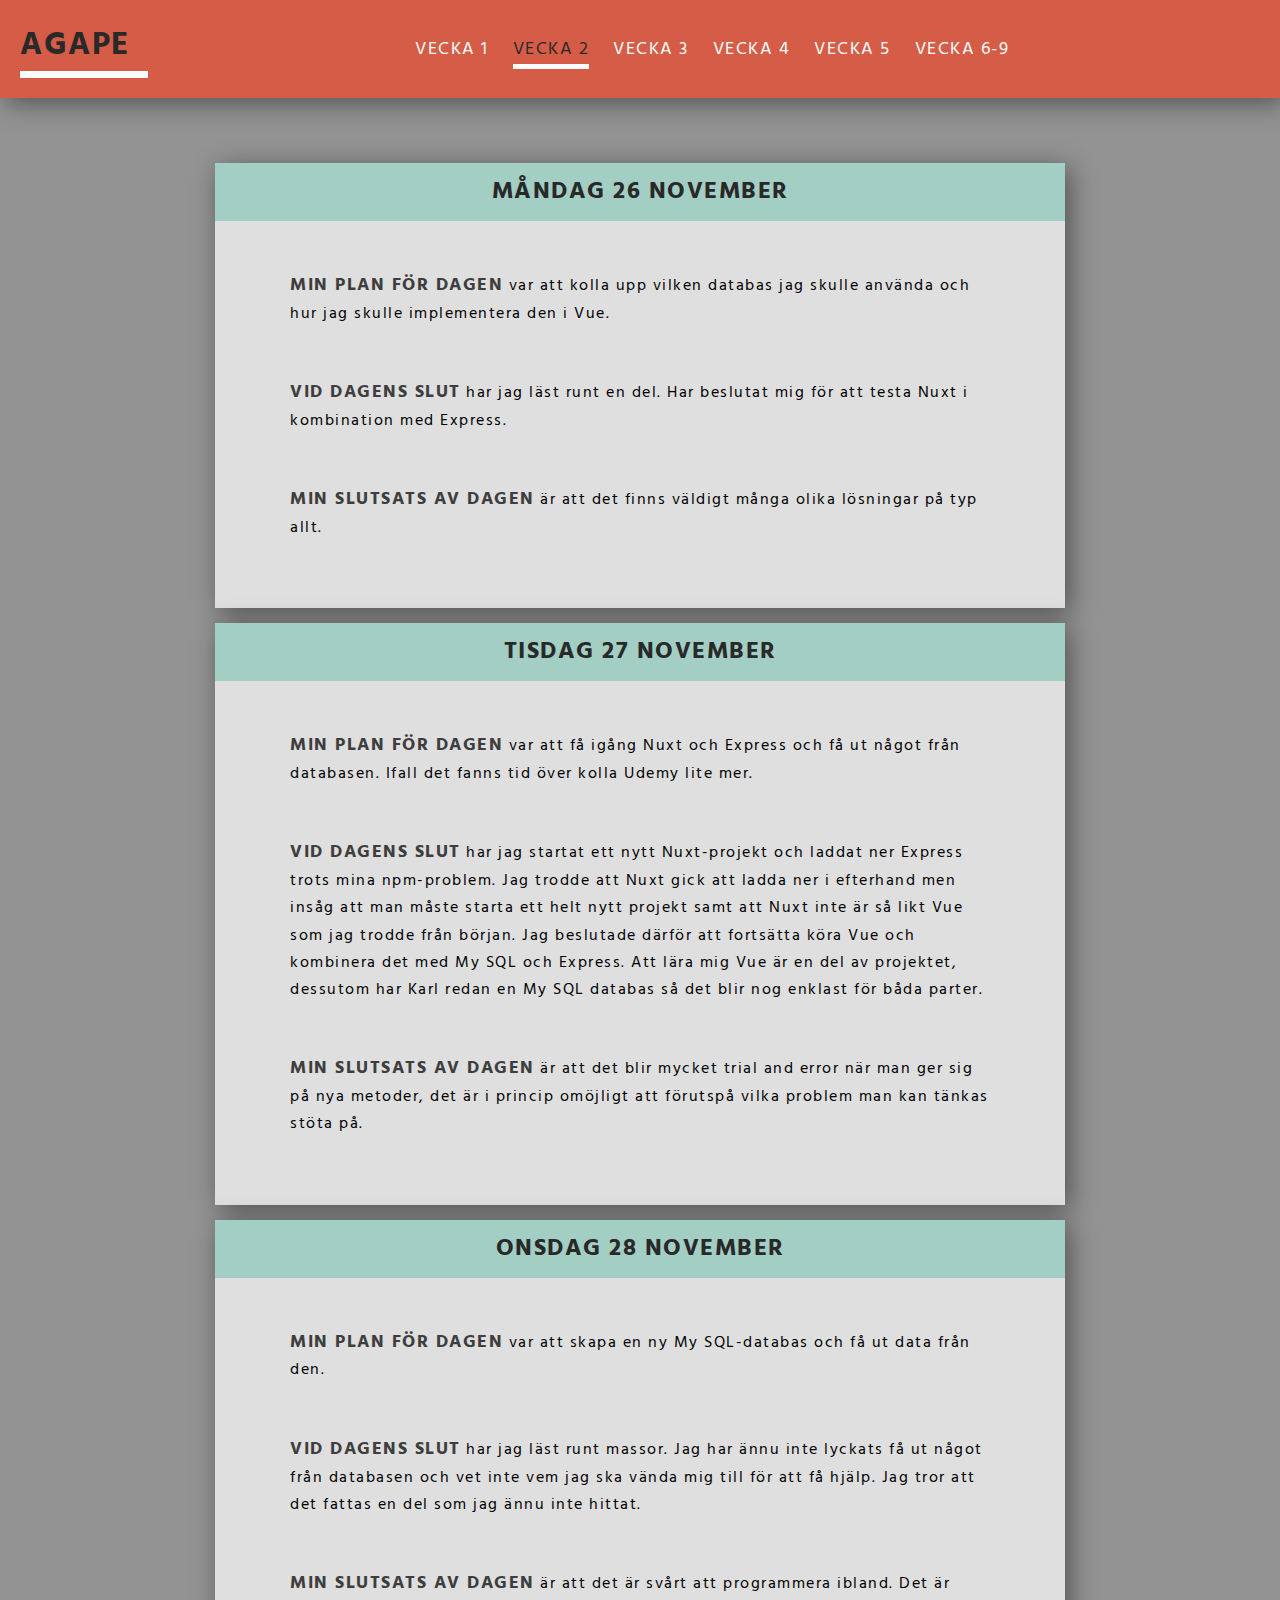
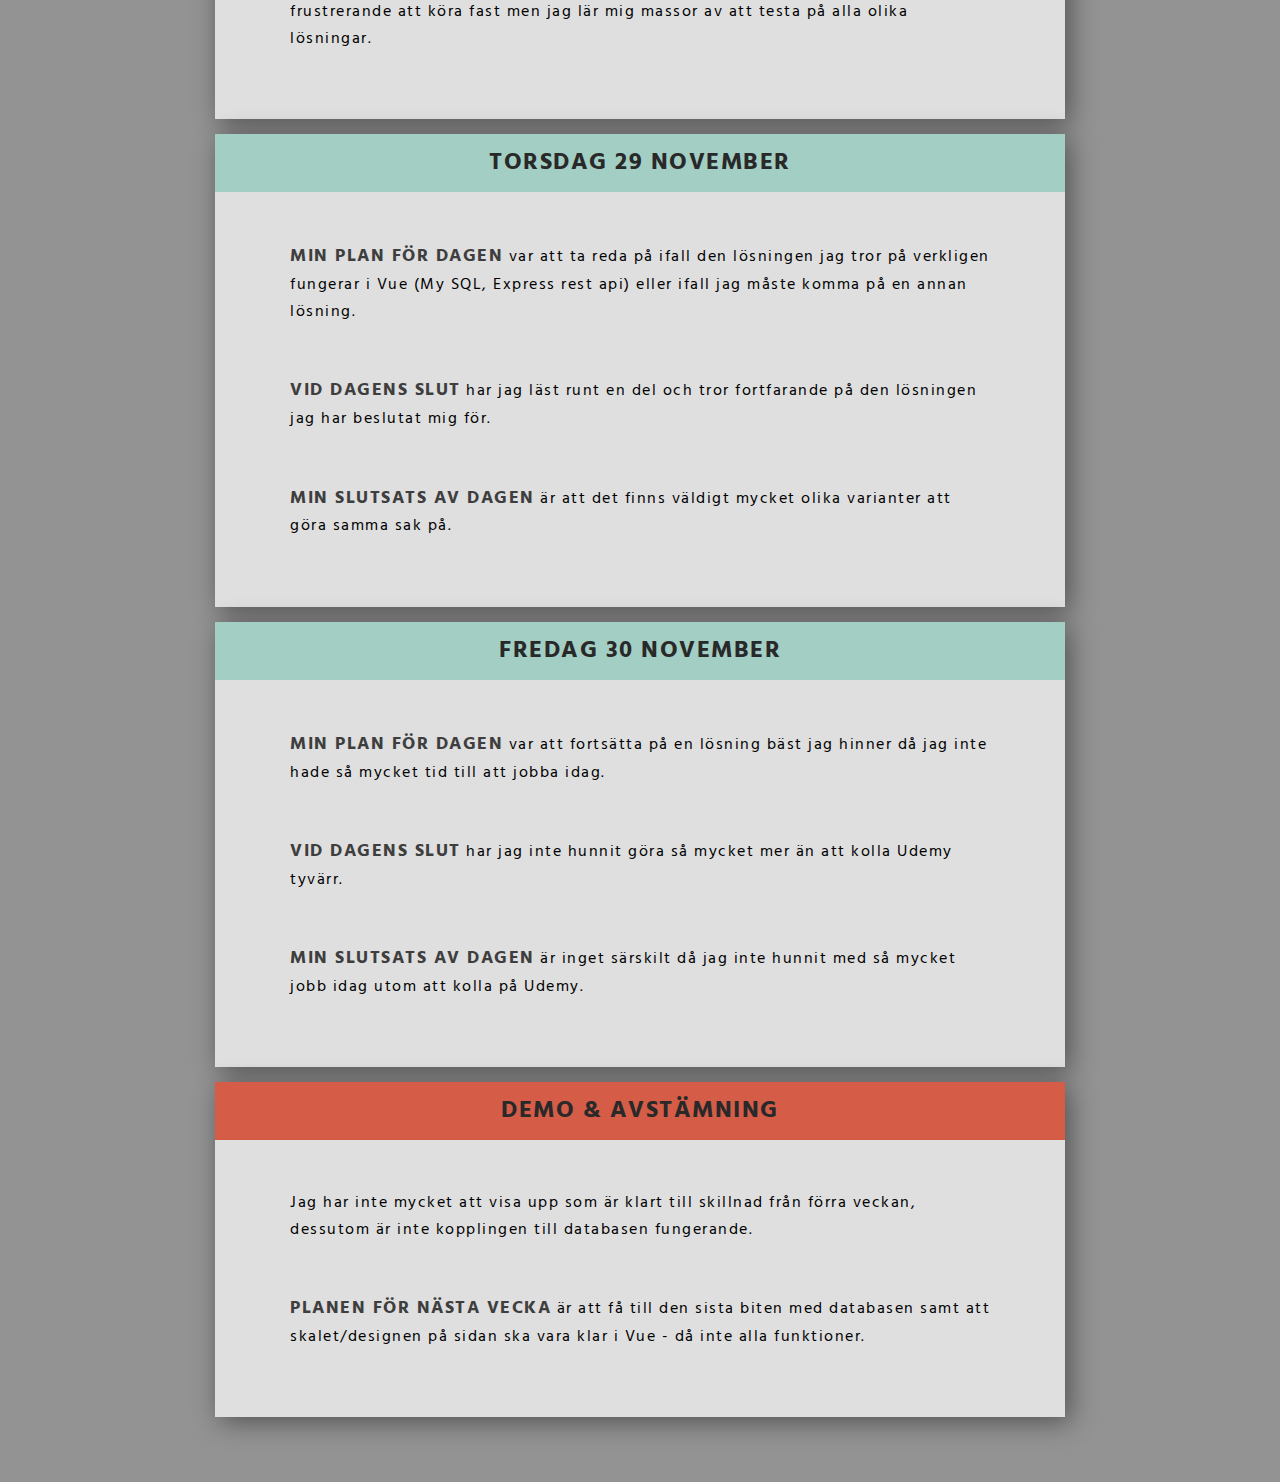
<file: week2.html>
<!DOCTYPE html>
<html lang="en">

<head>
    <meta charset="UTF-8">
    <meta name="viewport" content="width=device-width, initial-scale=1.0">
    <meta http-equiv="X-UA-Compatible" content="ie=edge">
    <title>Loggbok projekt Agape</title>
    <link href="https://fonts.googleapis.com/css?family=Hind:400, 600, 700" rel="stylesheet">
    <link rel="stylesheet" href="https://use.fontawesome.com/releases/v5.5.0/css/all.css" integrity="sha384-B4dIYHKNBt8Bc12p+WXckhzcICo0wtJAoU8YZTY5qE0Id1GSseTk6S+L3BlXeVIU"
        crossorigin="anonymous">

    <link rel="stylesheet" href="style.css">
    <script src="http://code.jquery.com/jquery-2.1.4.min.js"></script>
    <script>
        $(function () {
            $('a').each(function () {
                if ($(this).prop('href') == window.location.href) {
                    $(this).addClass('active');
                    $(this).parents('li').addClass('active');
                }
            });
        });
    </script>
</head>

<body>
    <header>
        <h1>
            Agape
        </h1>
        <nav>
            <ul>
                <li><a href="index.html">Vecka 1</a></li>
                <li><a href="week2.html">Vecka 2</a></li>
                <li><a href="week3.html">Vecka 3</a></li>
                <li><a href="week4.html">Vecka 4</a></li>
                <li><a href="week5.html">Vecka 5</a></li>
                <li><a href="lastMonth.html">Vecka 6-9</a></li>
                <li><a href="info.html"><i class="fas fa-info-circle"></i></a></li>
                <li><a href="https://github.com/erikaaahlberg/agape"><i class="fab fa-github"></i></a></li>
            </ul>
        </nav>
    </header>
    <main>
        <!-- Vecka 2 -->
        <div class="post-wrapper">
            <div class="date-wrapper">
                <h6>Måndag 26 november</h6>
            </div>

            <article>
                <p><span>Min plan för dagen</span> var att kolla upp vilken databas jag skulle använda och hur jag
                    skulle implementera den i Vue.</p>

                <p><span>Vid dagens slut</span> har jag läst runt en del. Har beslutat mig för att testa Nuxt i
                    kombination med Express.</p>

                <p><span>Min slutsats av dagen</span> är att det finns väldigt många olika lösningar på typ allt. </p>
            </article>
        </div>

        <div class="post-wrapper">
            <div class="date-wrapper">
                <h6>Tisdag 27 november</h6>
            </div>

            <article>
                <p><span>Min plan för dagen</span> var att få igång Nuxt och Express och få ut något från databasen.
                    Ifall det fanns tid över kolla Udemy lite mer.</p>

                <p><span>Vid dagens slut</span> har jag startat ett nytt Nuxt-projekt och laddat ner Express trots mina
                    npm-problem. Jag trodde att Nuxt gick att ladda ner i efterhand men insåg att man måste starta ett
                    helt nytt projekt samt att Nuxt inte är så likt Vue som jag trodde från början. Jag beslutade
                    därför att fortsätta köra Vue och kombinera det med My SQL och Express. Att lära mig Vue är en del
                    av projektet, dessutom har Karl redan en My SQL databas så det blir nog enklast för båda parter.</p>

                <p><span>Min slutsats av dagen</span> är att det blir mycket trial and error när man ger sig på nya
                    metoder, det är i princip omöjligt att förutspå vilka problem man kan tänkas stöta på.</p>
            </article>
        </div>

        <div class="post-wrapper">
            <div class="date-wrapper">
                <h6>Onsdag 28 november</h6>
            </div>
            <article>
                <p><span>Min plan för dagen</span> var att skapa en ny My SQL-databas och få ut data från den.</p>

                <p><span>Vid dagens slut</span> har jag läst runt massor. Jag har ännu inte lyckats få ut något från
                    databasen och vet inte vem jag ska vända mig till för att få hjälp. Jag tror att det fattas en del
                    som jag ännu inte hittat.</p>

                <p><span>Min slutsats av dagen</span> är att det är svårt att programmera ibland. Det är frustrerande
                    att köra fast men jag lär mig massor av att testa på alla olika lösningar.</p>
            </article>
        </div>

        <div class="post-wrapper">
            <div class="date-wrapper">
                <h6>Torsdag 29 november</h6>
            </div>

            <article>
                <p><span>Min plan för dagen</span> var att ta reda på ifall den lösningen jag tror på verkligen
                    fungerar i Vue (My SQL, Express rest api) eller ifall jag måste komma på en annan lösning.</p>

                <p><span>Vid dagens slut</span> har jag läst runt en del och tror fortfarande på den lösningen jag har
                    beslutat mig för.</p>

                <p><span>Min slutsats av dagen</span> är att det finns väldigt mycket olika varianter att göra samma
                    sak på.</p>
            </article>
        </div>

        <div class="post-wrapper">
            <div class="date-wrapper">
                <h6>Fredag 30 november</h6>
            </div>

            <article>
                <p><span>Min plan för dagen</span> var att fortsätta på en lösning bäst jag hinner då jag inte hade så
                    mycket tid till att jobba idag.</p>

                <p><span>Vid dagens slut</span> har jag inte hunnit göra så mycket mer än att kolla Udemy tyvärr.</p>

                <p><span>Min slutsats av dagen</span> är inget särskilt då jag inte hunnit med så mycket jobb idag utom
                    att kolla på Udemy.</p>
            </article>
        </div>

        <div class="post-wrapper">
            <div class="title-wrapper">
                <h3><i class="fas fa-angle-right"></i> Demo & avstämning</h3>
            </div>
            <article>
                <p>Jag har inte mycket att visa upp som är klart till skillnad från förra veckan, dessutom är inte
                    kopplingen till databasen fungerande.</p>

                <p><span>Planen för nästa vecka</span> är att få till den sista biten med databasen samt att
                    skalet/designen på sidan ska vara klar i Vue - då inte alla funktioner.</p>
            </article>
        </div>

    </main>
</body>

</html>
</file>
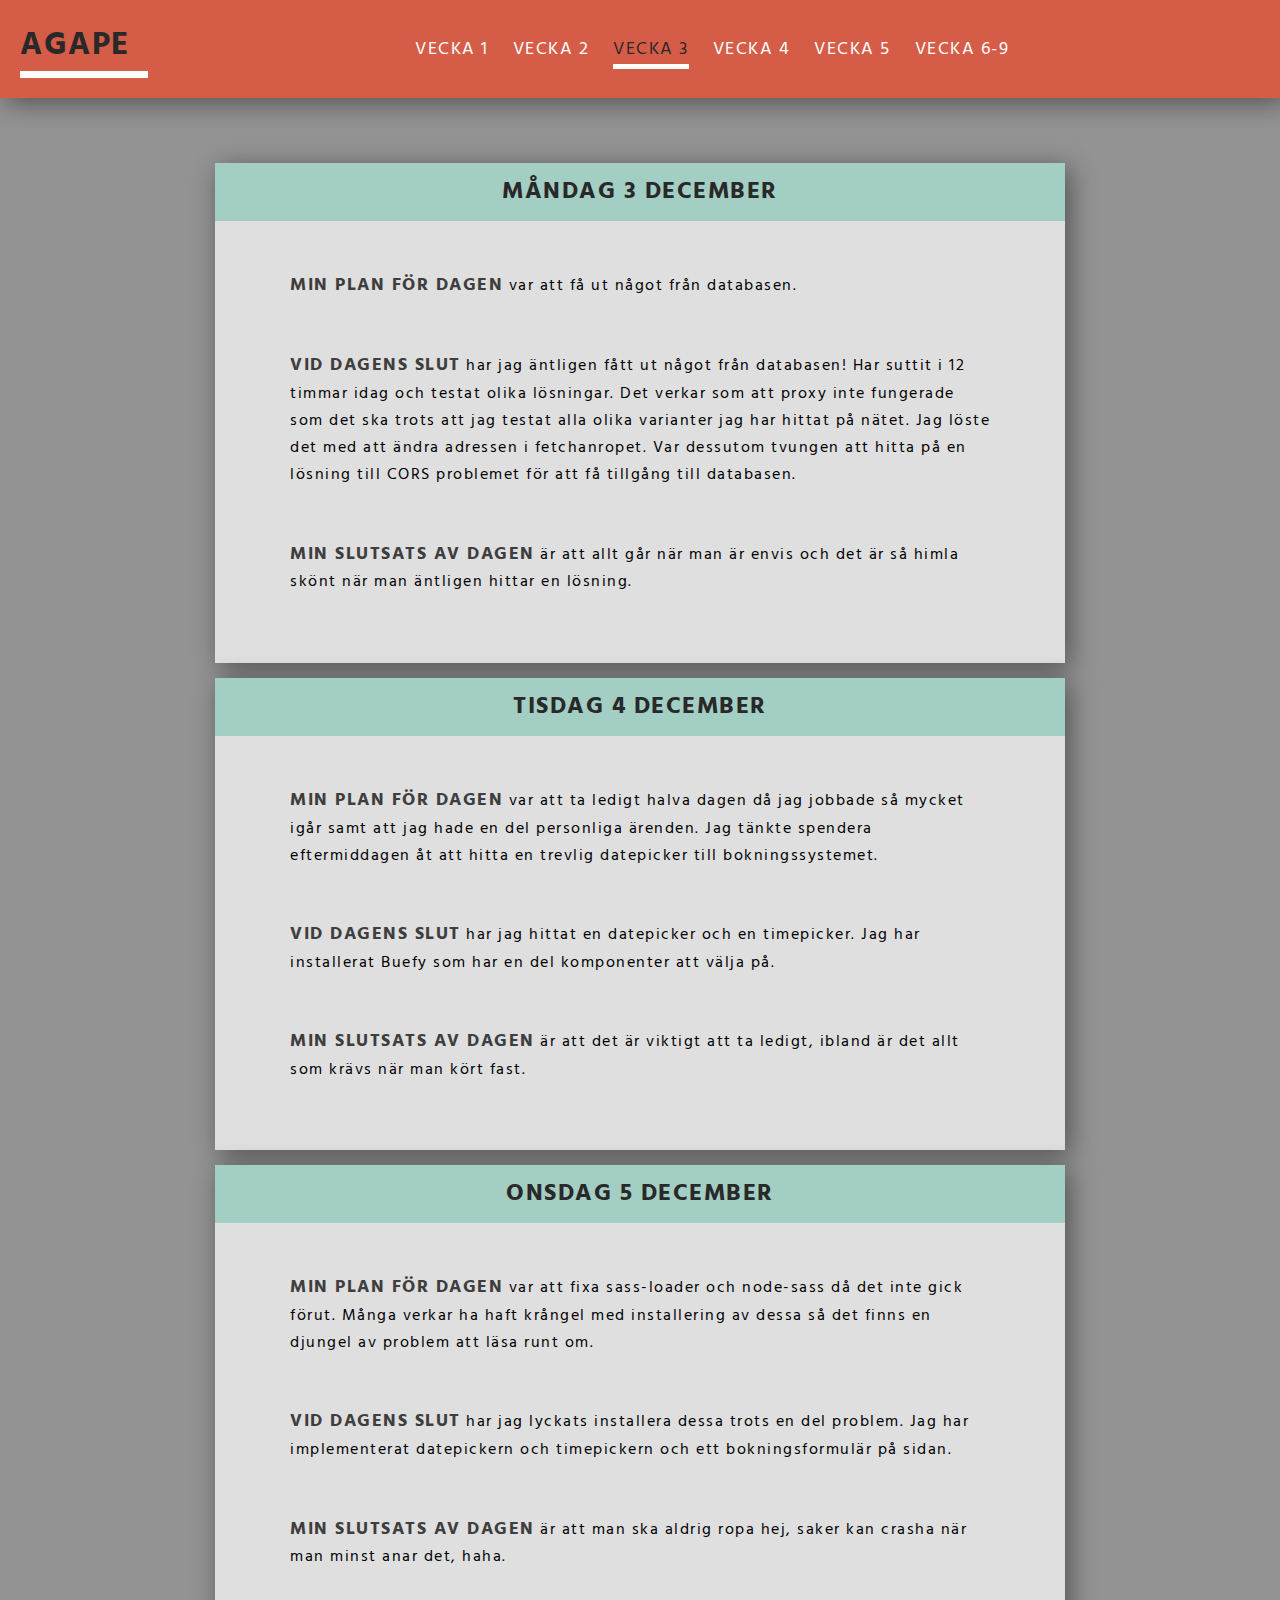
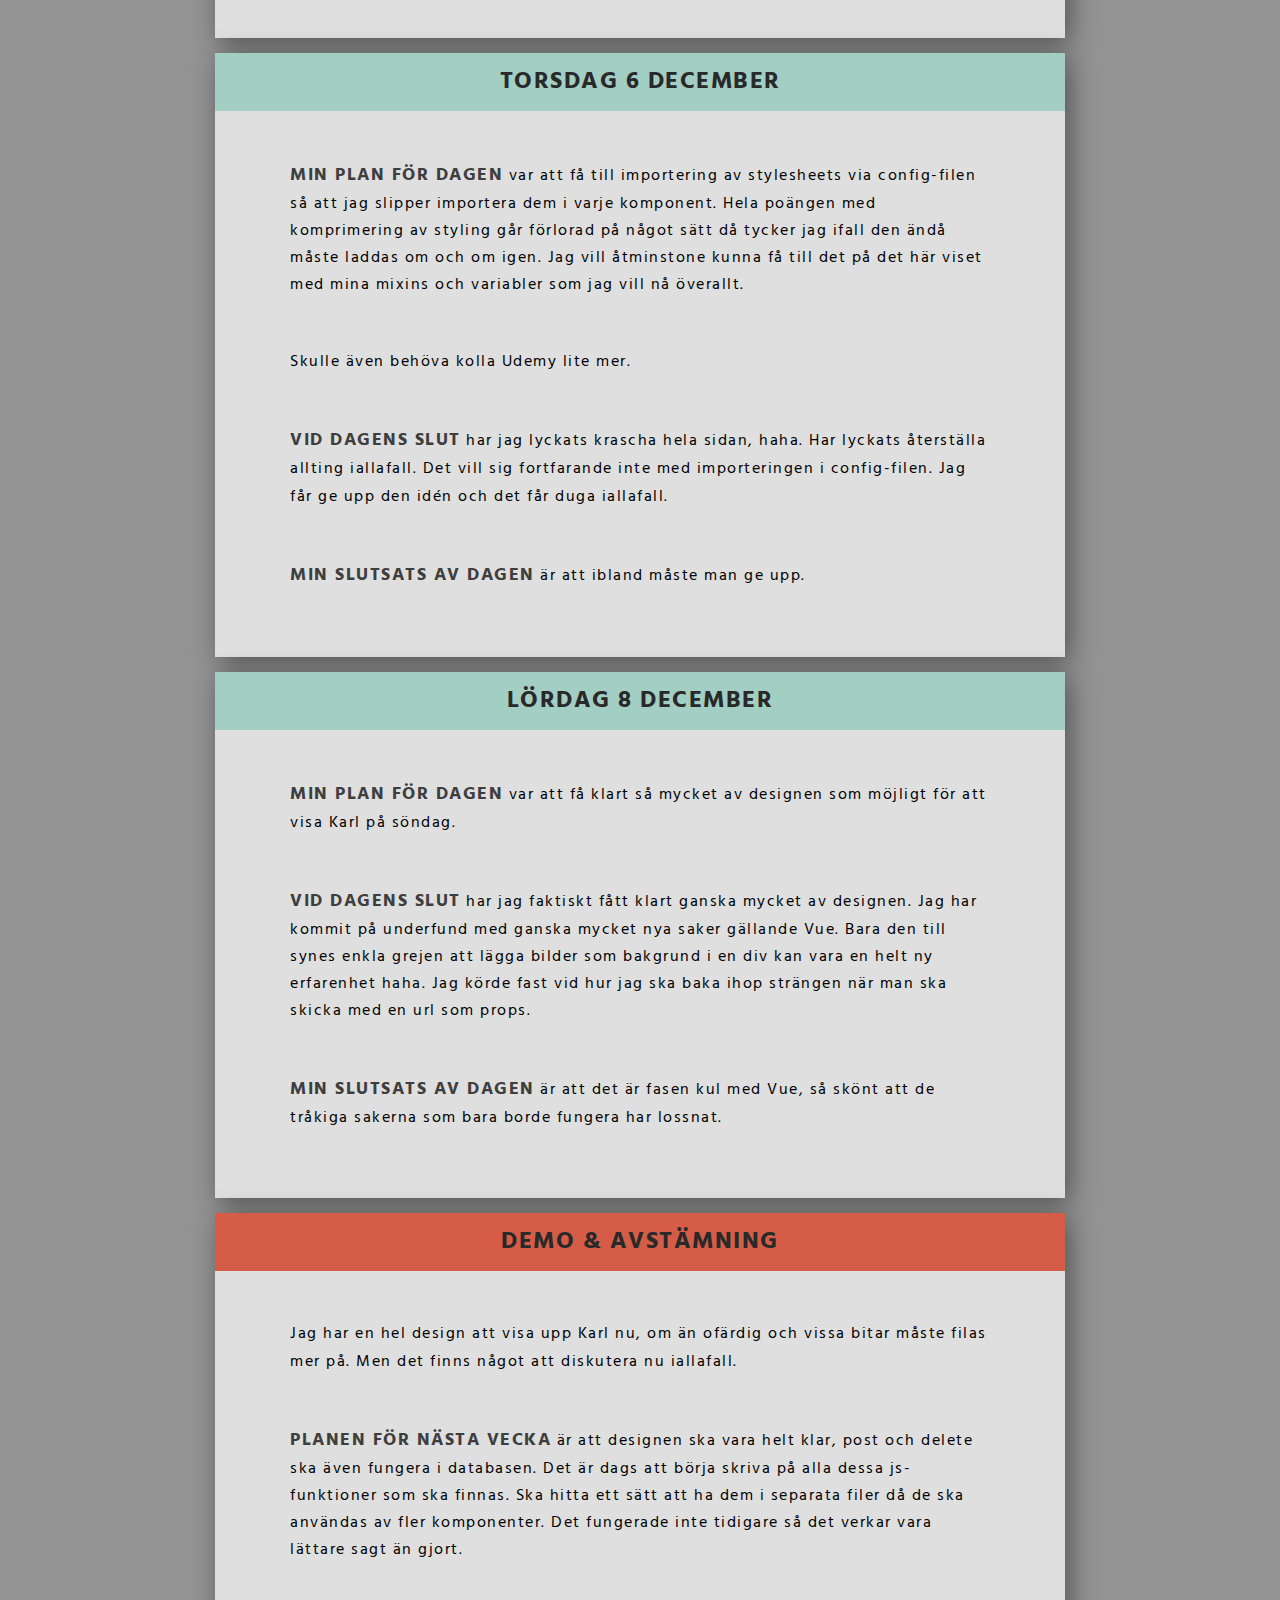
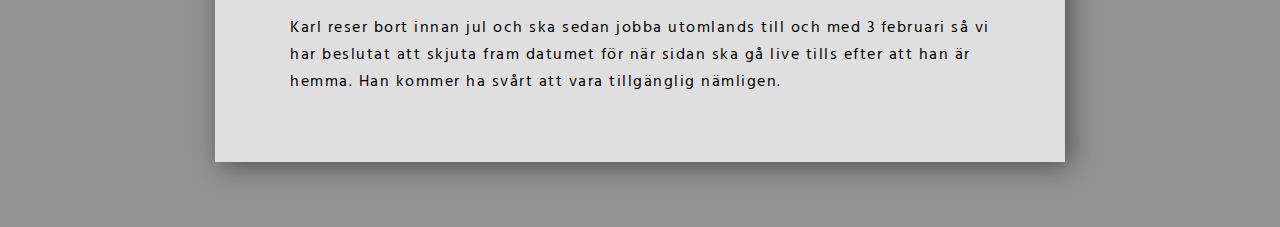
<file: week3.html>
<!DOCTYPE html>
<html lang="en">

<head>
    <meta charset="UTF-8">
    <meta name="viewport" content="width=device-width, initial-scale=1.0">
    <meta http-equiv="X-UA-Compatible" content="ie=edge">
    <title>Loggbok projekt Agape</title>
    <link href="https://fonts.googleapis.com/css?family=Hind:400, 600, 700" rel="stylesheet">
    <link rel="stylesheet" href="https://use.fontawesome.com/releases/v5.5.0/css/all.css" integrity="sha384-B4dIYHKNBt8Bc12p+WXckhzcICo0wtJAoU8YZTY5qE0Id1GSseTk6S+L3BlXeVIU"
        crossorigin="anonymous">

    <link rel="stylesheet" href="style.css">
    <script src="http://code.jquery.com/jquery-2.1.4.min.js"></script>
    <script>
        $(function () {
            $('a').each(function () {
                if ($(this).prop('href') == window.location.href) {
                    $(this).addClass('active');
                    $(this).parents('li').addClass('active');
                }
            });
        });
    </script>
</head>

<body>
    <header>
        <h1>
            Agape
        </h1>
        <nav>
            <ul>
                <li><a href="index.html">Vecka 1</a></li>
                <li><a href="week2.html">Vecka 2</a></li>
                <li><a href="week3.html">Vecka 3</a></li>
                <li><a href="week4.html">Vecka 4</a></li>
                <li><a href="week5.html">Vecka 5</a></li>
                <li><a href="lastMonth.html">Vecka 6-9</a></li>
                <li><a href="info.html"><i class="fas fa-info-circle"></i></a></li>
                <li><a href="https://github.com/erikaaahlberg/agape"><i class="fab fa-github"></i></a></li>
            </ul>
        </nav>
    </header>
    <main>

        <!-- Vecka 3 -->
        <div class="post-wrapper">
            <div class="date-wrapper">
                <h6>Måndag 3 december</h6>
            </div>

            <article>
                <p><span>Min plan för dagen</span> var att få ut något från databasen.</p>

                <p><span>Vid dagens slut</span> har jag äntligen fått ut något från databasen! Har suttit i 12 timmar
                    idag och testat olika lösningar. Det verkar som att proxy inte fungerade som det ska trots att jag
                    testat alla olika varianter jag har hittat på nätet. Jag löste det med att ändra adressen i
                    fetchanropet. Var dessutom tvungen att hitta på en lösning till CORS problemet för att få tillgång
                    till databasen.</p>

                <p><span>Min slutsats av dagen</span> är att allt går när man är envis och det är så himla skönt när
                    man äntligen hittar en lösning.</p>
            </article>
        </div>

        <div class="post-wrapper">
            <div class="date-wrapper">
                <h6>Tisdag 4 december</h6>
            </div>

            <article>
                <p><span>Min plan för dagen</span> var att ta ledigt halva dagen då jag jobbade så mycket igår samt att
                    jag hade en del personliga ärenden. Jag tänkte spendera eftermiddagen åt att hitta en trevlig
                    datepicker till bokningssystemet.</p>

                <p><span>Vid dagens slut</span> har jag hittat en datepicker och en timepicker. Jag har installerat
                    Buefy som har en del komponenter att välja på.</p>

                <p><span>Min slutsats av dagen</span> är att det är viktigt att ta ledigt, ibland är det allt som krävs
                    när man kört fast.</p>
            </article>
        </div>

        <div class="post-wrapper">
            <div class="date-wrapper">
                <h6>Onsdag 5 december</h6>
            </div>

            <article>
                <p><span>Min plan för dagen</span> var att fixa sass-loader och node-sass då det inte gick förut. Många
                    verkar ha haft krångel med installering av dessa så det finns en djungel av problem att läsa runt
                    om.</p>

                <p><span>Vid dagens slut</span> har jag lyckats installera dessa trots en del problem. Jag har
                    implementerat datepickern och timepickern och ett bokningsformulär på sidan.</p>

                <p><span>Min slutsats av dagen</span> är att man ska aldrig ropa hej, saker kan crasha när man minst
                    anar det, haha.</p>
            </article>
        </div>

        <div class="post-wrapper">
            <div class="date-wrapper">
                <h6>Torsdag 6 december</h6>
            </div>

            <article>
                <p><span>Min plan för dagen</span> var att få till importering av stylesheets via config-filen så att
                    jag slipper importera dem i varje komponent. Hela poängen med komprimering av styling går förlorad
                    på något sätt då tycker jag ifall den ändå måste laddas om och om igen. Jag vill åtminstone kunna
                    få
                    till det på det här viset med mina mixins och variabler som jag vill nå överallt.</p>

                <p>Skulle även behöva kolla Udemy lite mer.</p>

                <p><span>Vid dagens slut</span> har jag lyckats krascha hela sidan, haha. Har lyckats återställa
                    allting iallafall. Det vill sig fortfarande inte med importeringen i config-filen. Jag får ge upp
                    den idén och det får duga iallafall.</p>

                <p><span>Min slutsats av dagen</span> är att ibland måste man ge upp.</p>
            </article>

        </div>

        <div class="post-wrapper">
            <div class="date-wrapper">
                <h6>Lördag 8 december</h6>
            </div>

            <article>
                <p><span>Min plan för dagen</span> var att få klart så mycket av designen som möjligt för att visa Karl
                    på söndag.</p>

                <p><span>Vid dagens slut</span> har jag faktiskt fått klart ganska mycket av designen. Jag har kommit
                    på underfund med ganska mycket nya saker gällande Vue. Bara den till synes enkla grejen att lägga
                    bilder som bakgrund i en div kan vara en helt ny erfarenhet haha. Jag körde fast vid hur jag ska
                    baka ihop strängen när man ska skicka med en url som props.</p>

                <p><span>Min slutsats av dagen</span> är att det är fasen kul med Vue, så skönt att de tråkiga sakerna
                    som bara borde fungera har lossnat.</p>
            </article>

        </div>

        <div class="post-wrapper">
            <div class="title-wrapper">
                <h3><i class="fas fa-angle-right"></i> Demo & avstämning</h3>
            </div>
            <article>
                <p>Jag har en hel design att visa upp Karl nu, om än ofärdig och vissa bitar måste filas mer på. Men det finns något att diskutera nu iallafall.</p>

                <p><span>Planen för nästa vecka</span> är att designen ska vara helt klar, post och delete ska även fungera i databasen. Det är dags att börja skriva på alla dessa js-funktioner som ska finnas. Ska hitta ett sätt att ha dem i separata filer då de ska användas av fler komponenter. Det fungerade inte tidigare så det verkar vara lättare sagt än gjort.</p>

                <p>Karl reser bort innan jul och ska sedan jobba utomlands till och med 3 februari så vi har beslutat att skjuta fram datumet för när sidan ska gå live tills efter att han är hemma. Han kommer ha svårt att vara tillgänglig nämligen.</p>
            </article>
        </div>

    </main>
</body>

</html>
</file>
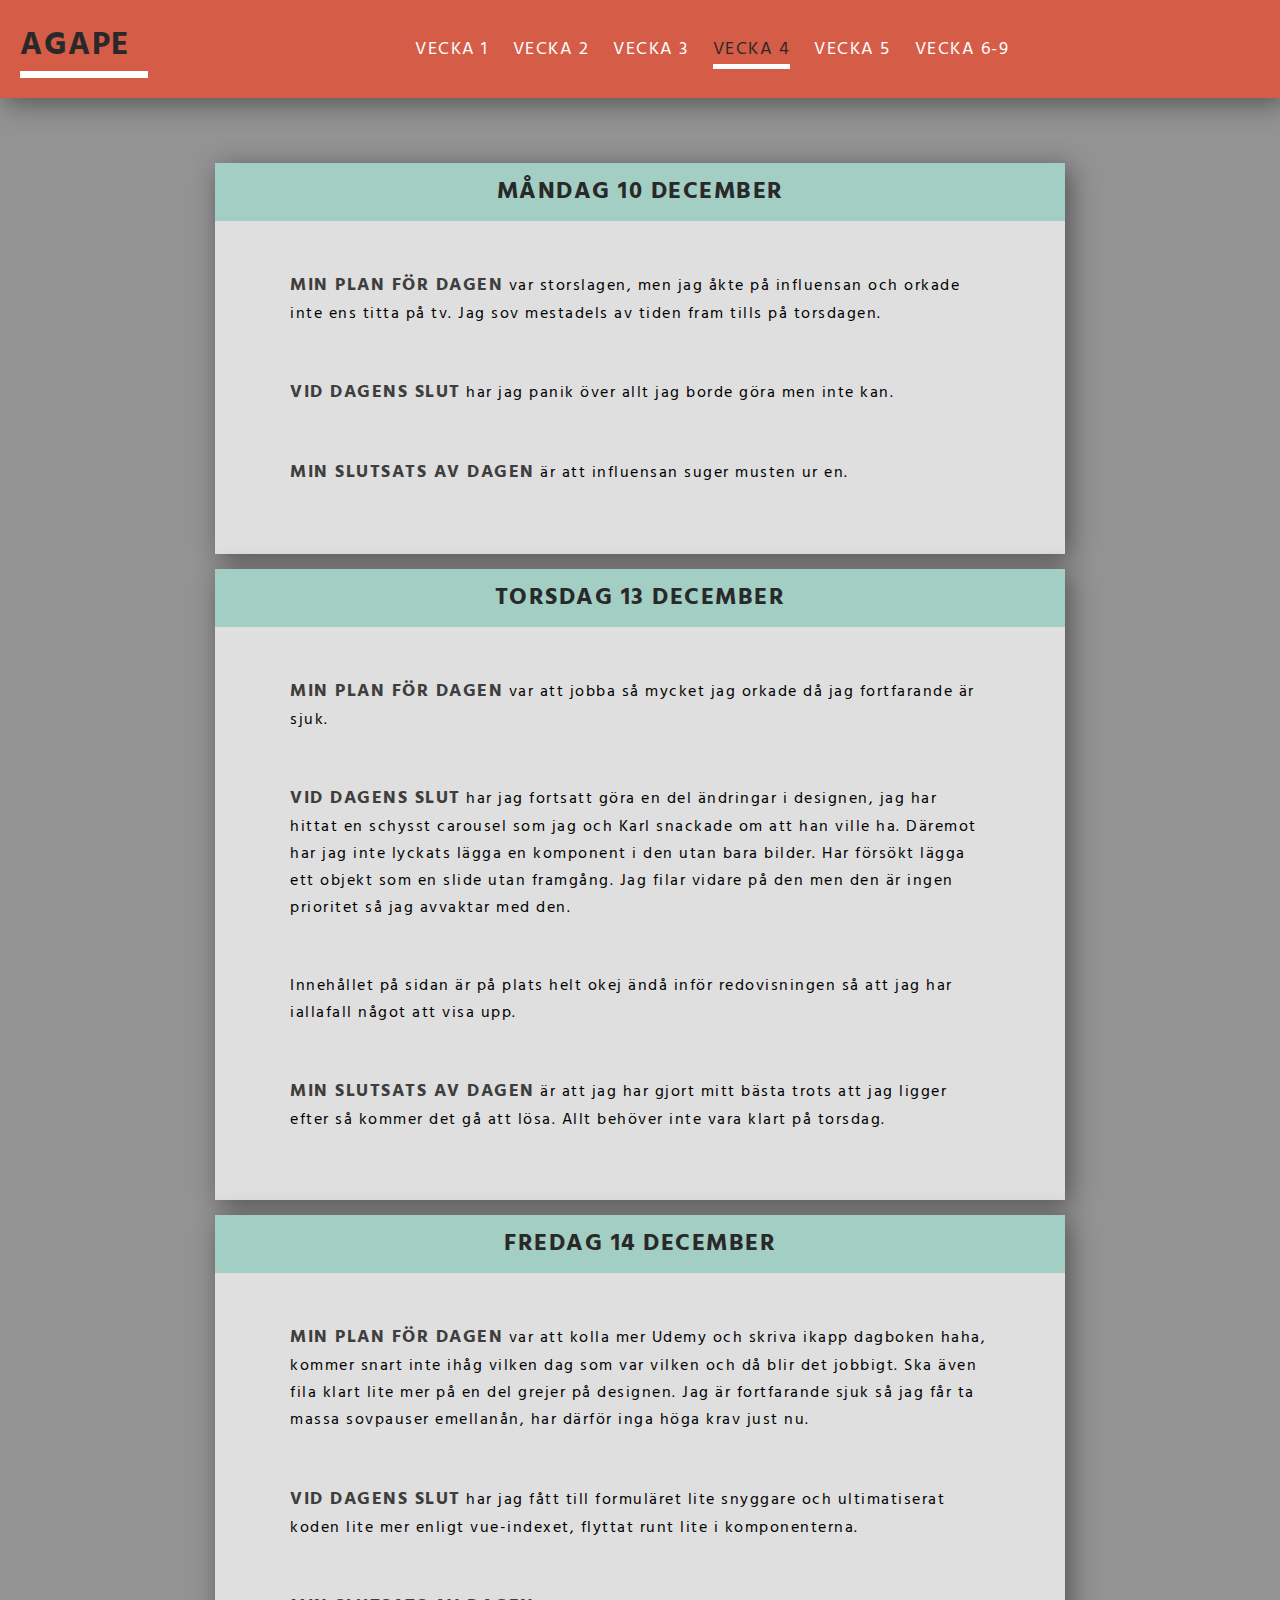
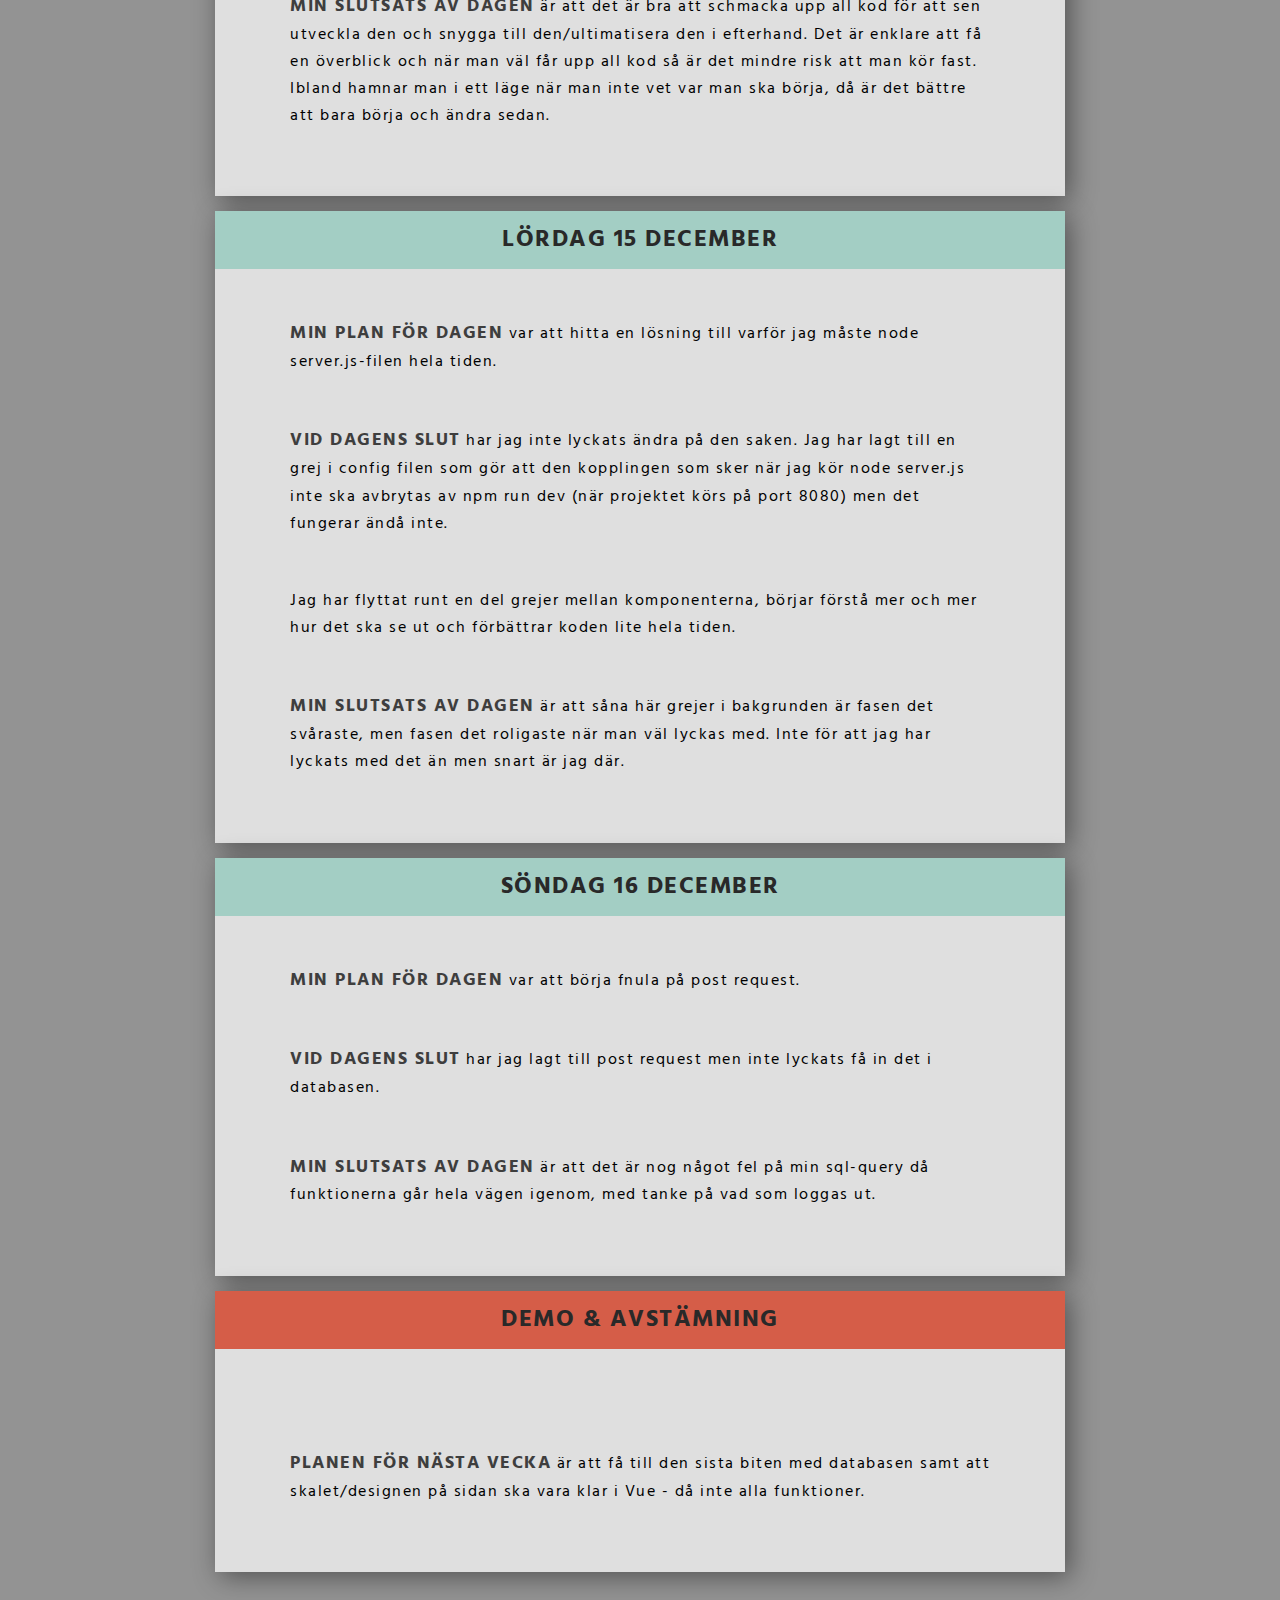
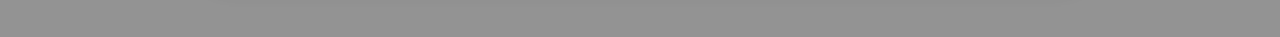
<file: week4.html>
<!DOCTYPE html>
<html lang="en">

<head>
    <meta charset="UTF-8">
    <meta name="viewport" content="width=device-width, initial-scale=1.0">
    <meta http-equiv="X-UA-Compatible" content="ie=edge">
    <title>Loggbok projekt Agape</title>
    <link href="https://fonts.googleapis.com/css?family=Hind:400, 600, 700" rel="stylesheet">
    <link rel="stylesheet" href="https://use.fontawesome.com/releases/v5.5.0/css/all.css" integrity="sha384-B4dIYHKNBt8Bc12p+WXckhzcICo0wtJAoU8YZTY5qE0Id1GSseTk6S+L3BlXeVIU"
        crossorigin="anonymous">

    <link rel="stylesheet" href="style.css">
    <script src="http://code.jquery.com/jquery-2.1.4.min.js"></script>
    <script>
        $(function () {
            $('a').each(function () {
                if ($(this).prop('href') == window.location.href) {
                    $(this).addClass('active');
                    $(this).parents('li').addClass('active');
                }
            });
        });
    </script>
</head>

<body>
    <header>
        <h1>
            Agape
        </h1>
        <nav>
            <ul>
                <li><a href="index.html">Vecka 1</a></li>
                <li><a href="week2.html">Vecka 2</a></li>
                <li><a href="week3.html">Vecka 3</a></li>
                <li><a href="week4.html">Vecka 4</a></li>
                <li><a href="week5.html">Vecka 5</a></li>
                <li><a href="lastMonth.html">Vecka 6-9</a></li>
                <li><a href="info.html"><i class="fas fa-info-circle"></i></a></li>
                <li><a href="https://github.com/erikaaahlberg/agape"><i class="fab fa-github"></i></a></li>
            </ul>
        </nav>
    </header>
    <main>

        <!-- Vecka 4 -->
        <div class="post-wrapper">
            <div class="date-wrapper">
                <h6>Måndag 10 december</h6>
            </div>

            <article>
                <p><span>Min plan för dagen</span> var storslagen, men jag åkte på influensan och orkade inte ens titta på tv. Jag sov mestadels av tiden fram tills på torsdagen.</p>

                <p><span>Vid dagens slut</span> har jag panik över allt jag borde göra men inte kan.</p>

                <p><span>Min slutsats av dagen</span> är att influensan suger musten ur en.</p>
            </article>
        </div>

        <div class="post-wrapper">
                <div class="date-wrapper">
                    <h6>Torsdag 13 december</h6>
                </div>
    
                <article>
                    <p><span>Min plan för dagen</span> var att jobba så mycket jag orkade då jag fortfarande är sjuk.</p>
    
                    <p><span>Vid dagens slut</span> har jag fortsatt göra en del ändringar i designen, jag har hittat en schysst carousel som jag och Karl snackade om att han ville ha. Däremot har jag inte lyckats lägga en komponent i den utan bara bilder. Har försökt lägga ett objekt som en slide utan framgång. Jag filar vidare på den men den är ingen prioritet så jag avvaktar med den.</p>

                    <p>Innehållet på sidan är på plats helt okej ändå inför redovisningen så att jag har iallafall något att visa upp.</p>
    
                    <p><span>Min slutsats av dagen</span> är att jag har gjort mitt bästa trots att jag ligger efter så kommer det gå att lösa. Allt behöver inte vara klart på torsdag.</p>
                </article>
            </div>

            <div class="post-wrapper">
                    <div class="date-wrapper">
                        <h6>Fredag 14 december</h6>
                    </div>
        
                    <article>
                        <p><span>Min plan för dagen</span> var att kolla mer Udemy och skriva ikapp dagboken haha, kommer snart inte ihåg vilken dag som var vilken och då blir det jobbigt. Ska även fila klart lite mer på en del grejer på designen. Jag är fortfarande sjuk så jag får ta massa sovpauser emellanån, har därför inga höga krav just nu.</p>
        
                        <p><span>Vid dagens slut</span> har jag fått till formuläret lite snyggare och ultimatiserat koden lite mer enligt vue-indexet, flyttat runt lite i komponenterna.</p>

        
                        <p><span>Min slutsats av dagen</span> är att det är bra att schmacka upp all kod för att sen utveckla den och snygga till den/ultimatisera den i efterhand. Det är enklare att få en överblick och när man väl får upp all kod så är det mindre risk att man kör fast. Ibland hamnar man i ett läge när man inte vet var man ska börja, då är det bättre att bara börja och ändra sedan.</p>
                    </article>
                </div>

                <div class="post-wrapper">
                        <div class="date-wrapper">
                            <h6>Lördag 15 december</h6>
                        </div>
            
                        <article>
                            <p><span>Min plan för dagen</span> var att hitta en lösning till varför jag måste node server.js-filen hela tiden. </p>
            
                            <p><span>Vid dagens slut</span> har jag inte lyckats ändra på den saken. Jag har lagt till en grej i config filen som gör att den kopplingen som sker när jag kör node server.js inte ska avbrytas av npm run dev (när projektet körs på port 8080) men det fungerar ändå inte.</p>

                            <p>Jag har flyttat runt en del grejer mellan komponenterna, börjar förstå mer och mer hur det ska se ut och förbättrar koden lite hela tiden.</p>
            
                            <p><span>Min slutsats av dagen</span> är att såna här grejer i bakgrunden är fasen det svåraste, men fasen det roligaste när man väl lyckas med. Inte för att jag har lyckats med det än men snart är jag där.</p>
                        </article>
                </div>

                <div class="post-wrapper">
                    <div class="date-wrapper">
                        <h6>Söndag 16 december</h6>
                    </div>
        
                    <article>
                        <p><span>Min plan för dagen</span> var att börja fnula på post request.</p>
        
                        <p><span>Vid dagens slut</span> har jag lagt till post request men inte lyckats få in det i databasen.</p>
        
                        <p><span>Min slutsats av dagen</span> är att det är nog något fel på min sql-query då funktionerna går hela vägen igenom, med tanke på vad som loggas ut.</p>
                    </article>
            </div>

        <div class="post-wrapper">
            <div class="title-wrapper">
                <h3><i class="fas fa-angle-right"></i> Demo & avstämning</h3>
            </div>
            <article>
                <p></p>

                <p><span>Planen för nästa vecka</span> är att få till den sista biten med databasen samt att skalet/designen på sidan ska vara klar i Vue - då inte alla funktioner.</p>
            </article>
        </div>

    </main>
</body>

</html>
</file>
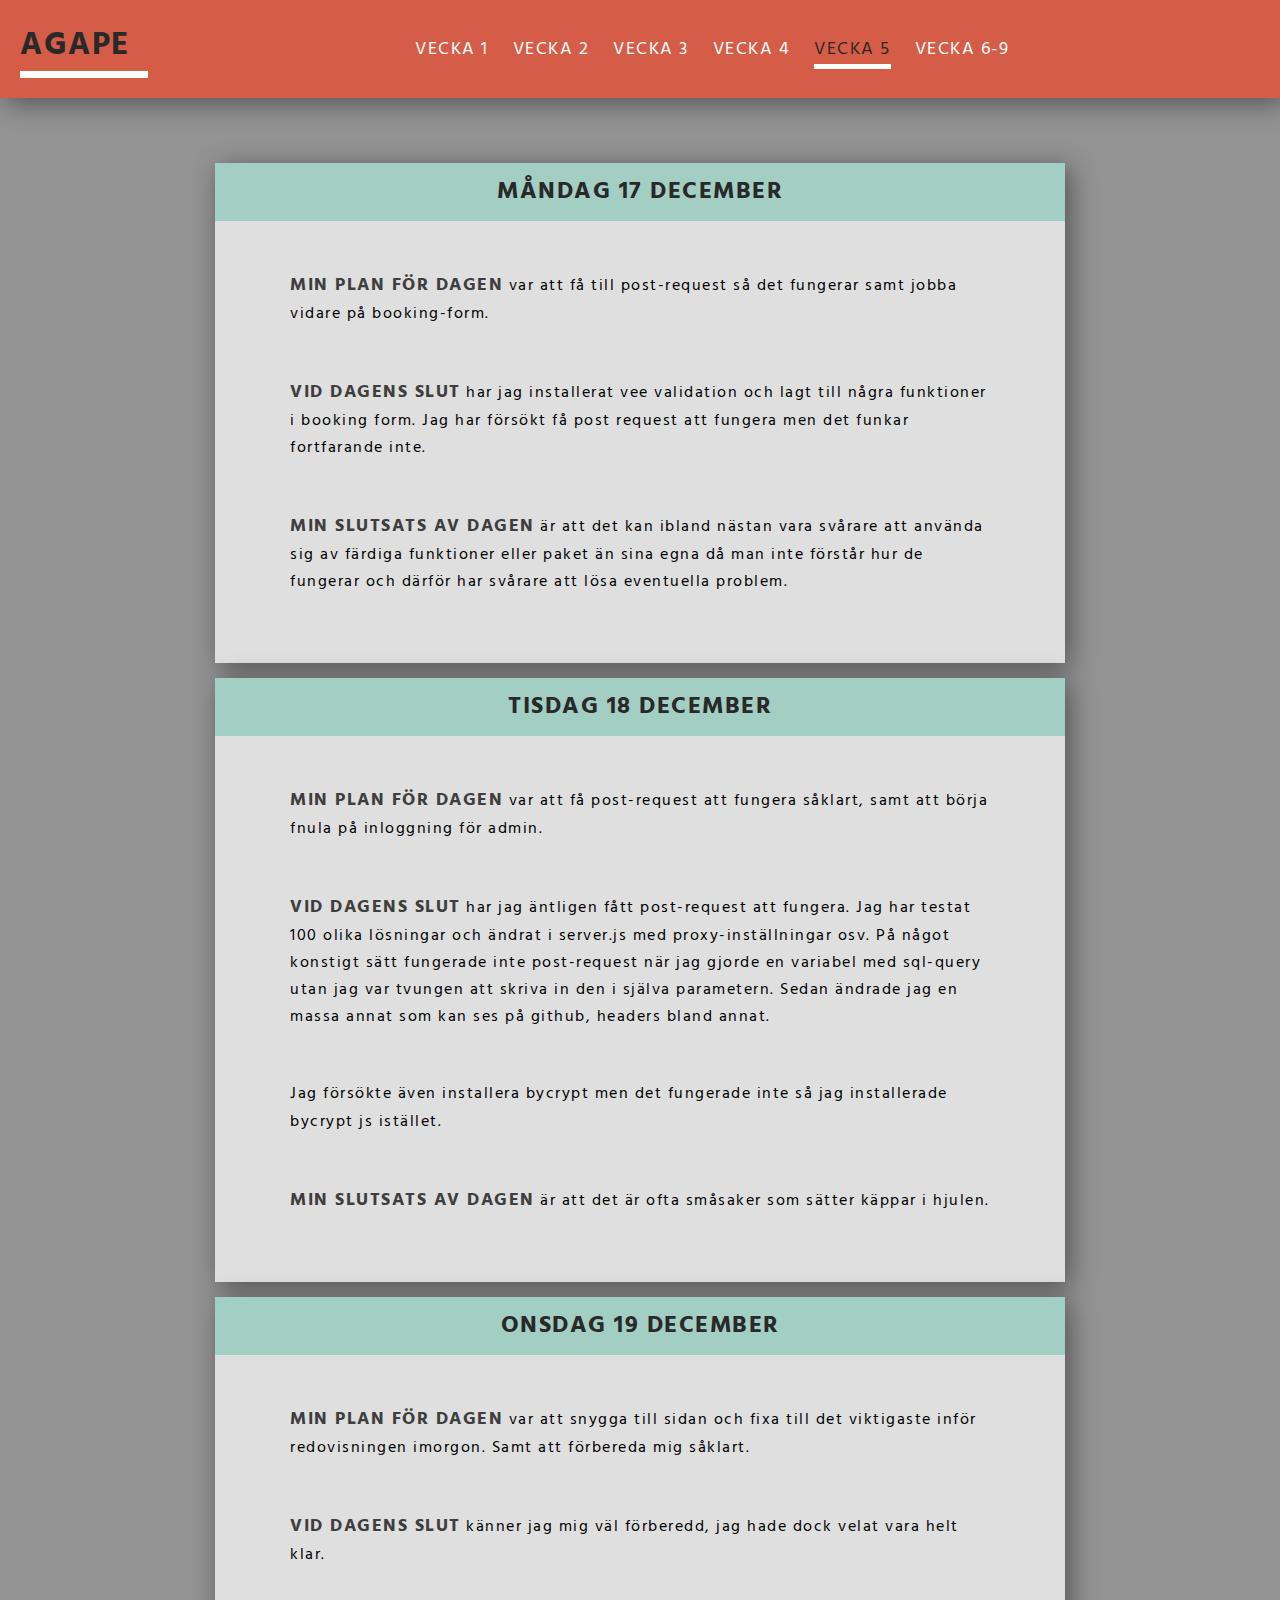
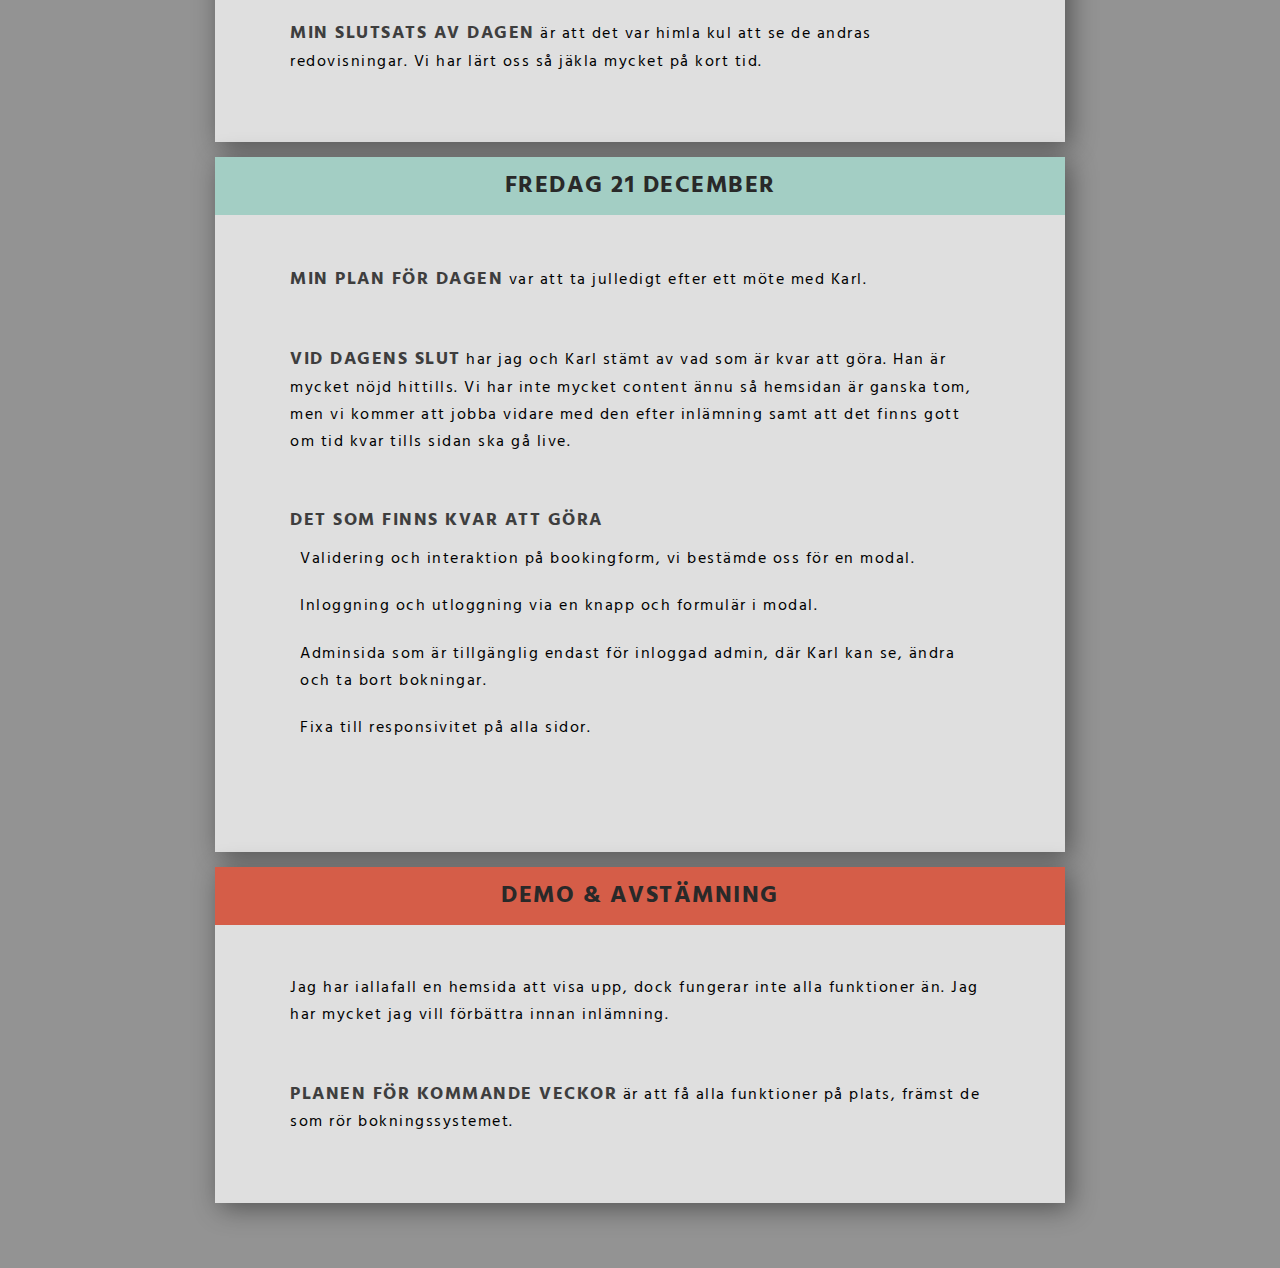
<file: week5.html>
<!DOCTYPE html>
<html lang="en">

<head>
    <meta charset="UTF-8">
    <meta name="viewport" content="width=device-width, initial-scale=1.0">
    <meta http-equiv="X-UA-Compatible" content="ie=edge">
    <title>Loggbok projekt Agape</title>
    <link href="https://fonts.googleapis.com/css?family=Hind:400, 600, 700" rel="stylesheet">
    <link rel="stylesheet" href="https://use.fontawesome.com/releases/v5.5.0/css/all.css" integrity="sha384-B4dIYHKNBt8Bc12p+WXckhzcICo0wtJAoU8YZTY5qE0Id1GSseTk6S+L3BlXeVIU"
        crossorigin="anonymous">

    <link rel="stylesheet" href="style.css">
    <script src="http://code.jquery.com/jquery-2.1.4.min.js"></script>
    <script>
        $(function () {
            $('a').each(function () {
                if ($(this).prop('href') == window.location.href) {
                    $(this).addClass('active');
                    $(this).parents('li').addClass('active');
                }
            });
        });
    </script>
</head>

<body>
    <header>
        <h1>
            Agape
        </h1>
        <nav>
            <ul>
                <li><a href="index.html">Vecka 1</a></li>
                <li><a href="week2.html">Vecka 2</a></li>
                <li><a href="week3.html">Vecka 3</a></li>
                <li><a href="week4.html">Vecka 4</a></li>
                <li><a href="week5.html">Vecka 5</a></li>
                <li><a href="lastMonth.html">Vecka 6-9</a></li>
                <li><a href="info.html"><i class="fas fa-info-circle"></i></a></li>
                <li><a href="https://github.com/erikaaahlberg/agape"><i class="fab fa-github"></i></a></li>
            </ul>
        </nav>
    </header>
    <main>

        <!-- Vecka 5 -->
        <div class="post-wrapper">
            <div class="date-wrapper">
                <h6>Måndag 17 december</h6>
            </div>

            <article>
                <p><span>Min plan för dagen</span> var att få till post-request så det fungerar samt jobba vidare på booking-form.</p>

                <p><span>Vid dagens slut</span> har jag installerat vee validation och lagt till några funktioner i booking form. Jag har försökt få post request att fungera men det funkar fortfarande inte.</p>

                <p><span>Min slutsats av dagen</span> är att det kan ibland nästan vara svårare att använda sig av färdiga funktioner eller paket än sina egna då man inte förstår hur de fungerar och därför har svårare att lösa eventuella problem.</p>
            </article>
        </div>

        <div class="post-wrapper">
            <div class="date-wrapper">
                <h6>Tisdag 18 december</h6>
            </div>

            <article>
                <p><span>Min plan för dagen</span> var att få post-request att fungera såklart, samt att börja fnula på inloggning för admin.</p>

                <p><span>Vid dagens slut</span> har jag äntligen fått post-request att fungera. Jag har testat 100 olika lösningar och ändrat i server.js med proxy-inställningar osv. På något konstigt sätt fungerade inte post-request när jag gjorde en variabel med sql-query utan jag var tvungen att skriva in den i själva parametern. Sedan ändrade jag en massa annat som kan ses på github, headers bland annat.</p>

                <p>Jag försökte även installera bycrypt men det fungerade inte så jag installerade bycrypt js istället.</p>

                <p><span>Min slutsats av dagen</span> är att det är ofta småsaker som sätter käppar i hjulen.</p>
            </article>
        </div>

        <div class="post-wrapper">
            <div class="date-wrapper">
                <h6>Onsdag 19 december</h6>
            </div>

            <article>
                <p><span>Min plan för dagen</span> var att snygga till sidan och fixa till det viktigaste inför redovisningen imorgon. Samt att förbereda mig såklart.</p>

                <p><span>Vid dagens slut</span> känner jag mig väl förberedd, jag hade dock velat vara helt klar.</p>

                <p><span>Min slutsats av dagen</span> är att det var himla kul att se de andras redovisningar. Vi har lärt oss så jäkla mycket på kort tid.</p>
            </article>
        </div>

        <div class="post-wrapper">
            <div class="date-wrapper">
                <h6>Fredag 21 december</h6>
            </div>

            <article>
                <p><span>Min plan för dagen</span> var att ta julledigt efter ett möte med Karl.</p>

                <p><span>Vid dagens slut</span> har jag och Karl stämt av vad som är kvar att göra. Han är mycket nöjd hittills. Vi har inte mycket content ännu så hemsidan är ganska tom, men vi kommer att jobba vidare med den efter inlämning samt att det finns gott om tid kvar tills sidan ska gå live.</p>

                <span>Det som finns kvar att göra</span>
                <ul class="post-list">
					<li class="post-list"><i class="fas fa-angle-right"></i>
						Validering och interaktion på bookingform, vi bestämde oss för en modal.
					</li>
					<li class="post-list"><i class="fas fa-angle-right"></i>
						Inloggning och utloggning via en knapp och formulär i modal.
					</li>
					<li class="post-list"><i class="fas fa-angle-right"></i>
						Adminsida som är tillgänglig endast för inloggad admin, där Karl kan se, ändra och ta bort bokningar.
					</li>
					<li class="post-list"><i class="fas fa-angle-right"></i>
						Fixa till responsivitet på alla sidor.
					</li>
                </ul>
            </article>
        </div>


        <div class="post-wrapper">
            <div class="title-wrapper">
                <h3><i class="fas fa-angle-right"></i> Demo & avstämning</h3>
            </div>
            <article>
                <p>Jag har iallafall en hemsida att visa upp, dock fungerar inte alla funktioner än. Jag har mycket jag vill förbättra innan inlämning.</p>

                <p><span>Planen för kommande veckor</span> är att få alla funktioner på plats, främst de som rör bokningssystemet.</p>

            </article>
        </div>

    </main>
</body>

</html>
</file>
<file: style.css>
body, html{
    font-family: 'Hind', sans-serif;
    color: black;
    background: #939393;
    margin: 0px;
}
main{
    padding: 50px;
}
header{
    display: flex;
    justify-content: space-between;
    width: 100%;
    background: rgb(213, 93, 72);
    box-shadow: 5px 5px 25px rgba(0, 0, 0, 0.44);
    text-transform: uppercase;
}
nav{
    flex-basis: 85%;
    display: flex;
    align-items: center;
    justify-content: center;
}
ul{    
    padding: 0px;
}
li{
    list-style: none;
    display: inline-block;
    margin: 10px;
}
ul.info-list{
    margin-bottom: 50px;
}
ul.info-list li {
    display: block;
}
a{
    text-decoration: none;
    color: white;
    letter-spacing: 1.5px;
    font-size: 1.1em;
}
a:hover{
    color: #292929;
    transition: color .3s ease-in-out;
}
a.active{
    color: #292929;
    border-bottom: 5px solid white;
}
.fa-info-circle, .fa-github{
    font-size: 1.5em;
}
main{
    max-width: 850px;
    margin: auto;
}
h1, h2, h3, h4, h5, h6{
    text-align: left;
    letter-spacing: 1.5px;
    margin: 0px;
    font-weight: 700;
    text-transform: uppercase;
}
h1{
    flex-basis: 10%;    
    margin: 20px;
    border-bottom: 7px solid white;
    color: #292929;
}
h6, h3{
    text-align: center;
    color: #292929;
    padding: 10px;
    font-size: 1.5em;
}
h5.sub-title{
    font-weight: 700;
    font-size: 1.2em;
}
.post-wrapper{
    background: #dfdfdf;
    margin-top: 15px;
    margin-bottom: 15px;
    box-shadow: 5px 5px 25px rgba(0, 0, 0, 0.44);
}
article{
    line-height: 1.7;
    max-width: 700px;
    padding: 50px;
    margin: auto;
    letter-spacing: 1.5px;
}
article a{
    color: rgb(213, 93, 72);
    font-weight: 700;
}
article a:hover{
    color: #292929;
    transition: color .3s ease-in-out;
}
p{
    margin-top: 0px;
}
p:not(:last-child){
    margin-bottom: 50px;
}
span{
    font-size: 1.1em;
    font-weight: 700;
    text-transform: uppercase;
    color: rgb(62, 62, 62);
}
ul.post-list{
    padding: 0px;
    margin: 0px;
    margin-bottom: 50px;
}
li.post-list i{
    color: rgb(213, 93, 72);
}
.date-wrapper{
    background: rgb(163, 206, 196);
}
.title-wrapper{
    background: rgb(213, 93, 72);

}
.title-wrapper i {
    color: white;
}
</file>
